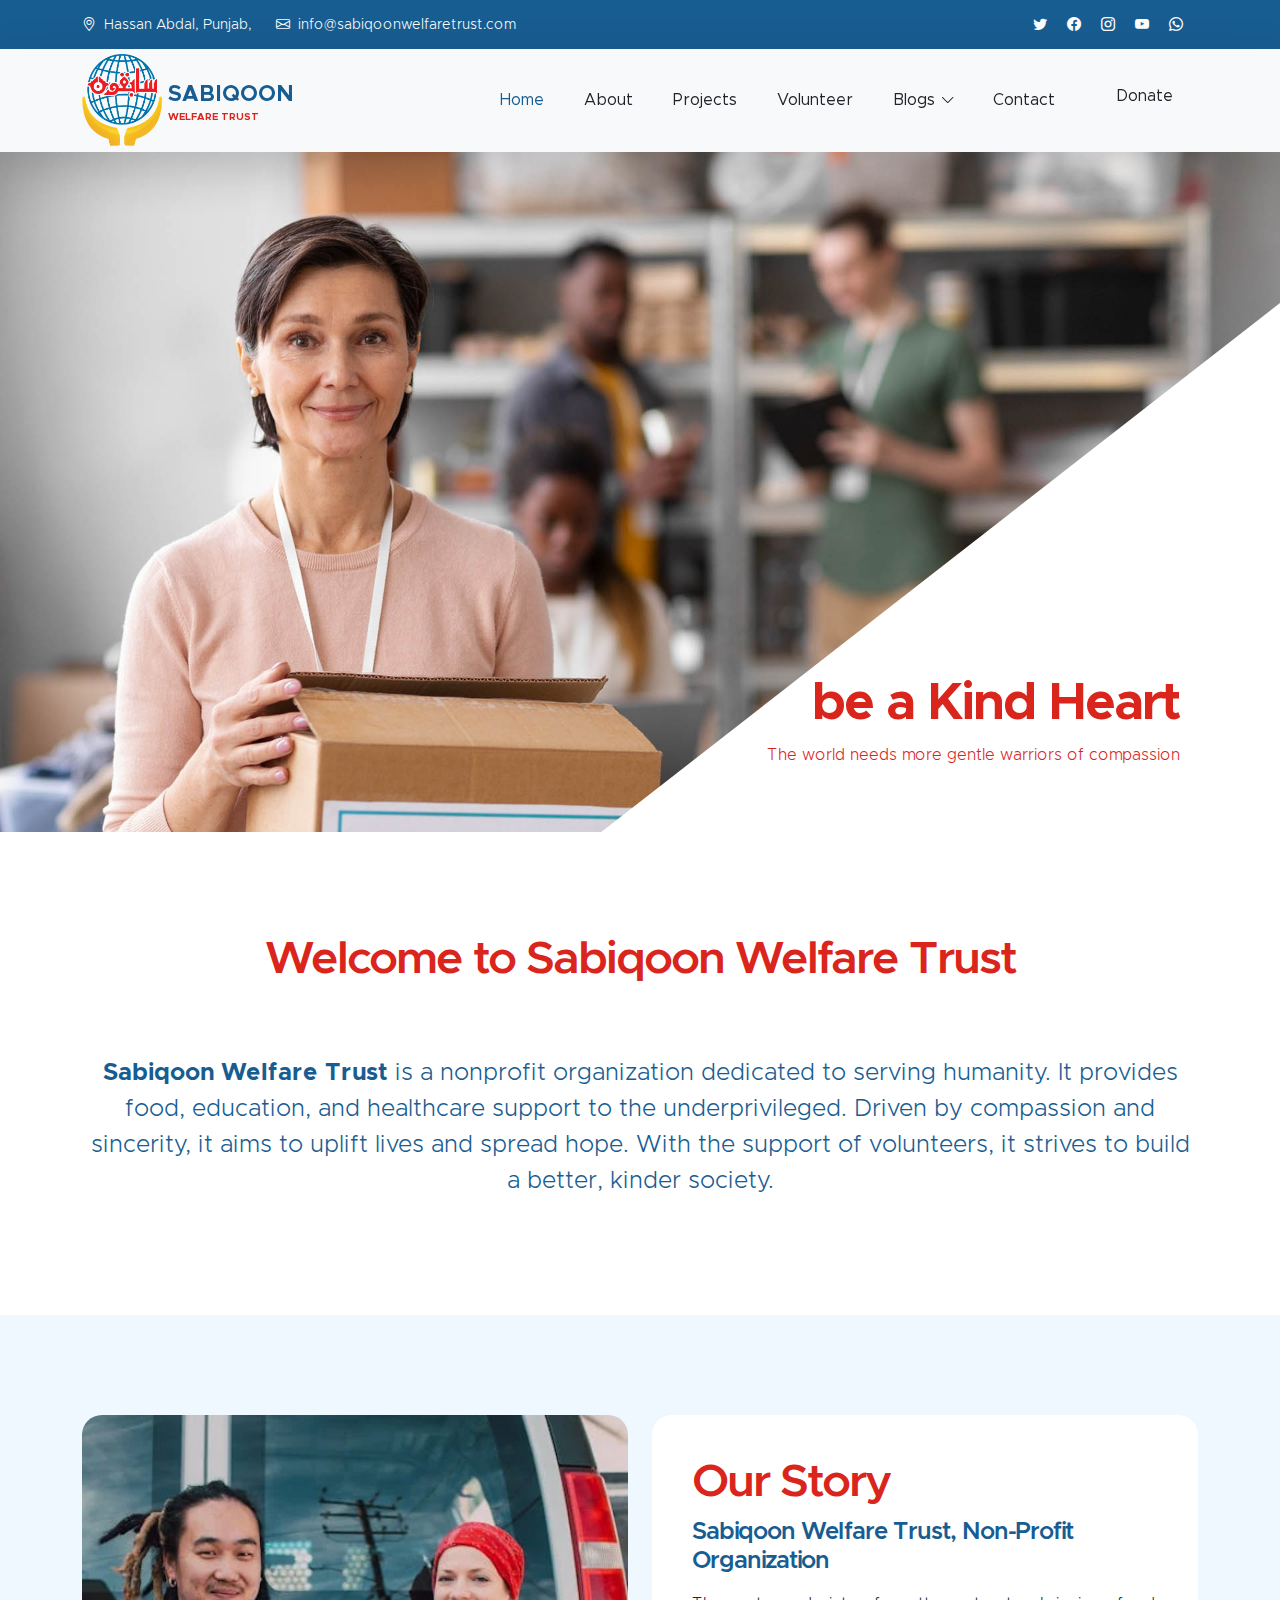
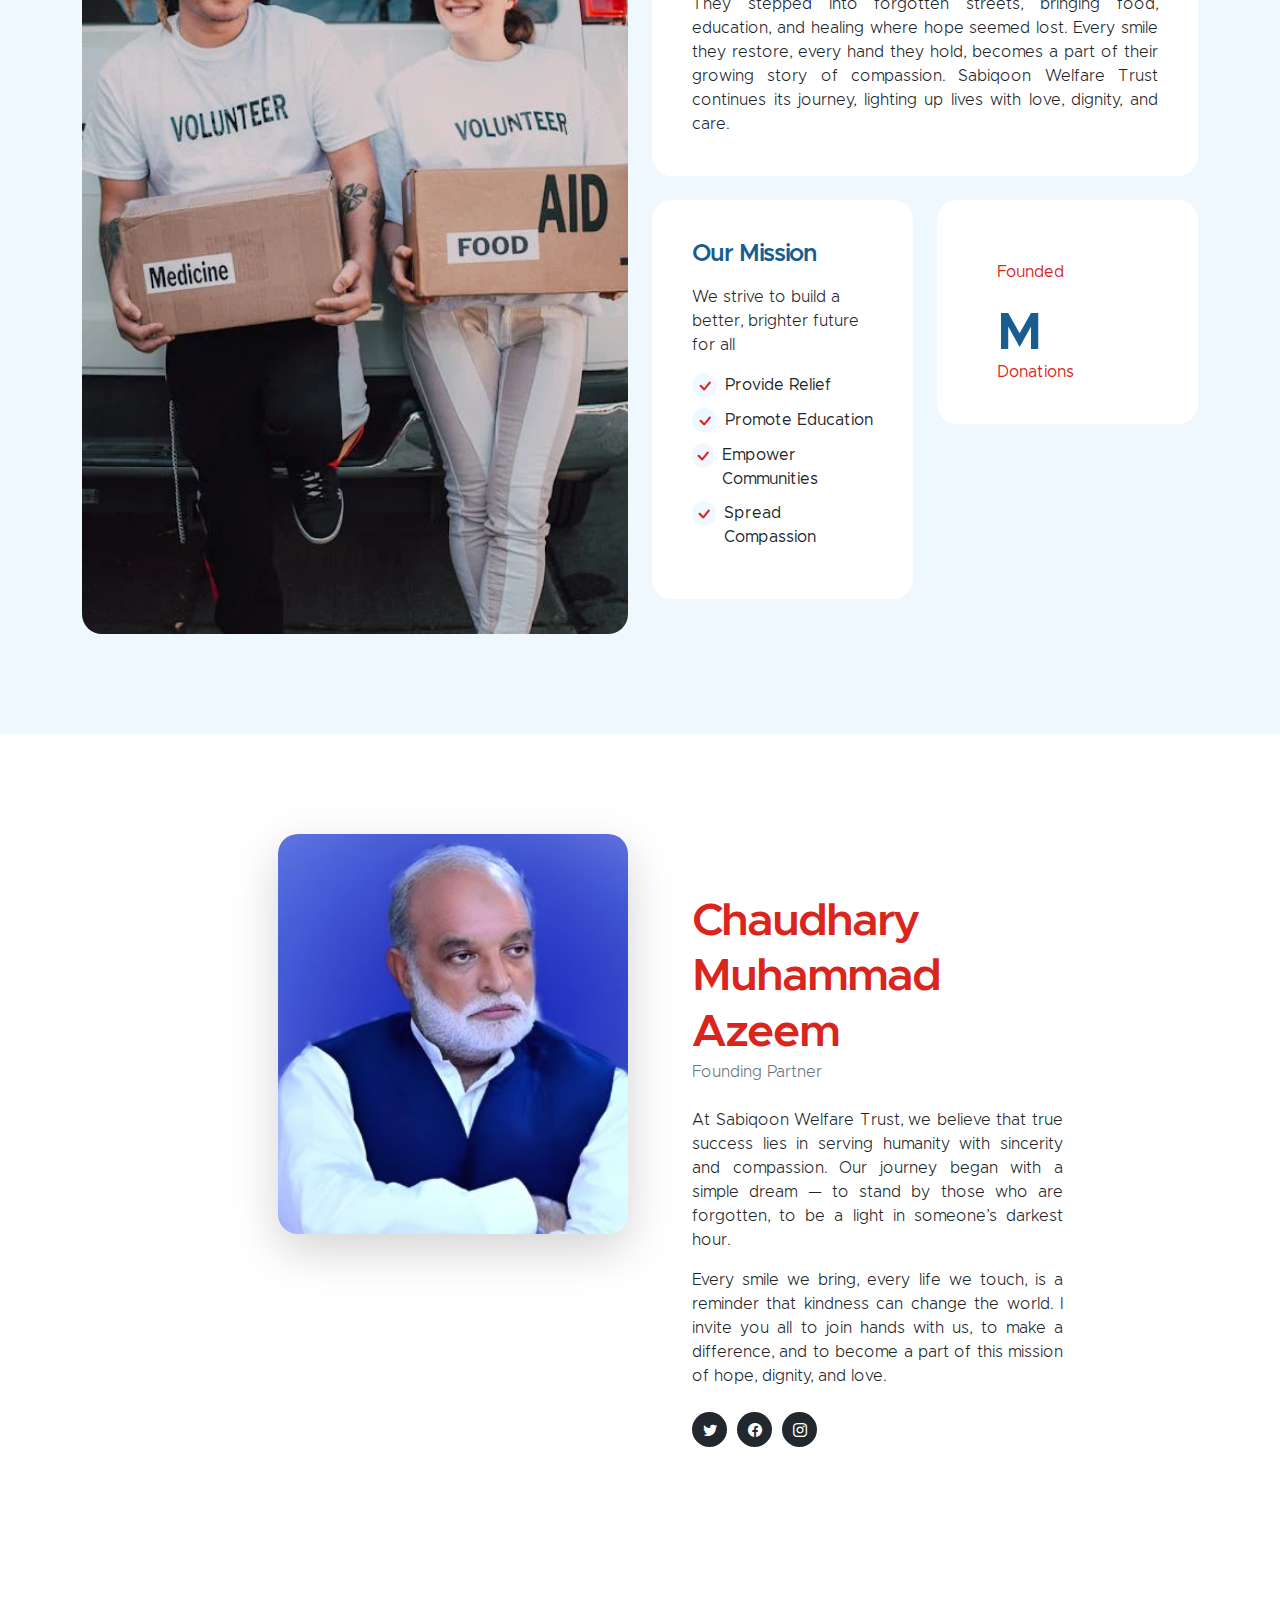
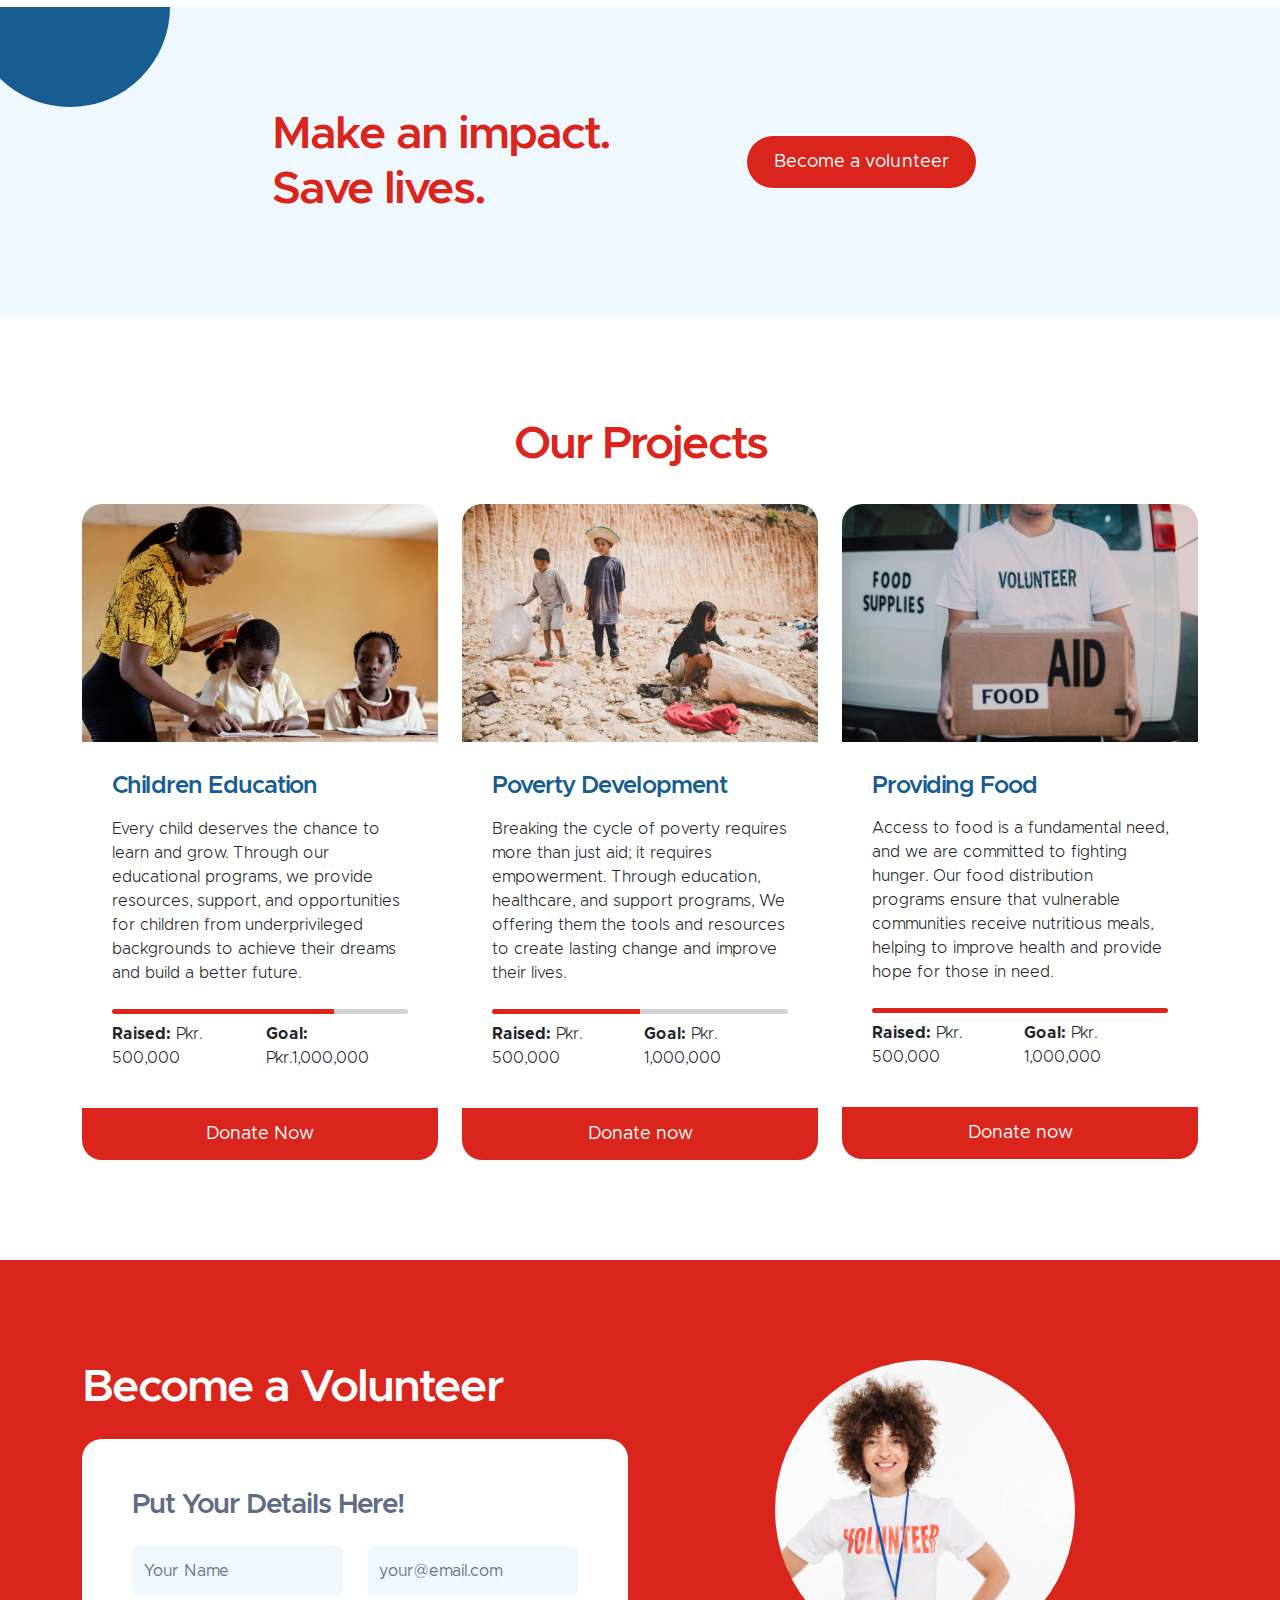
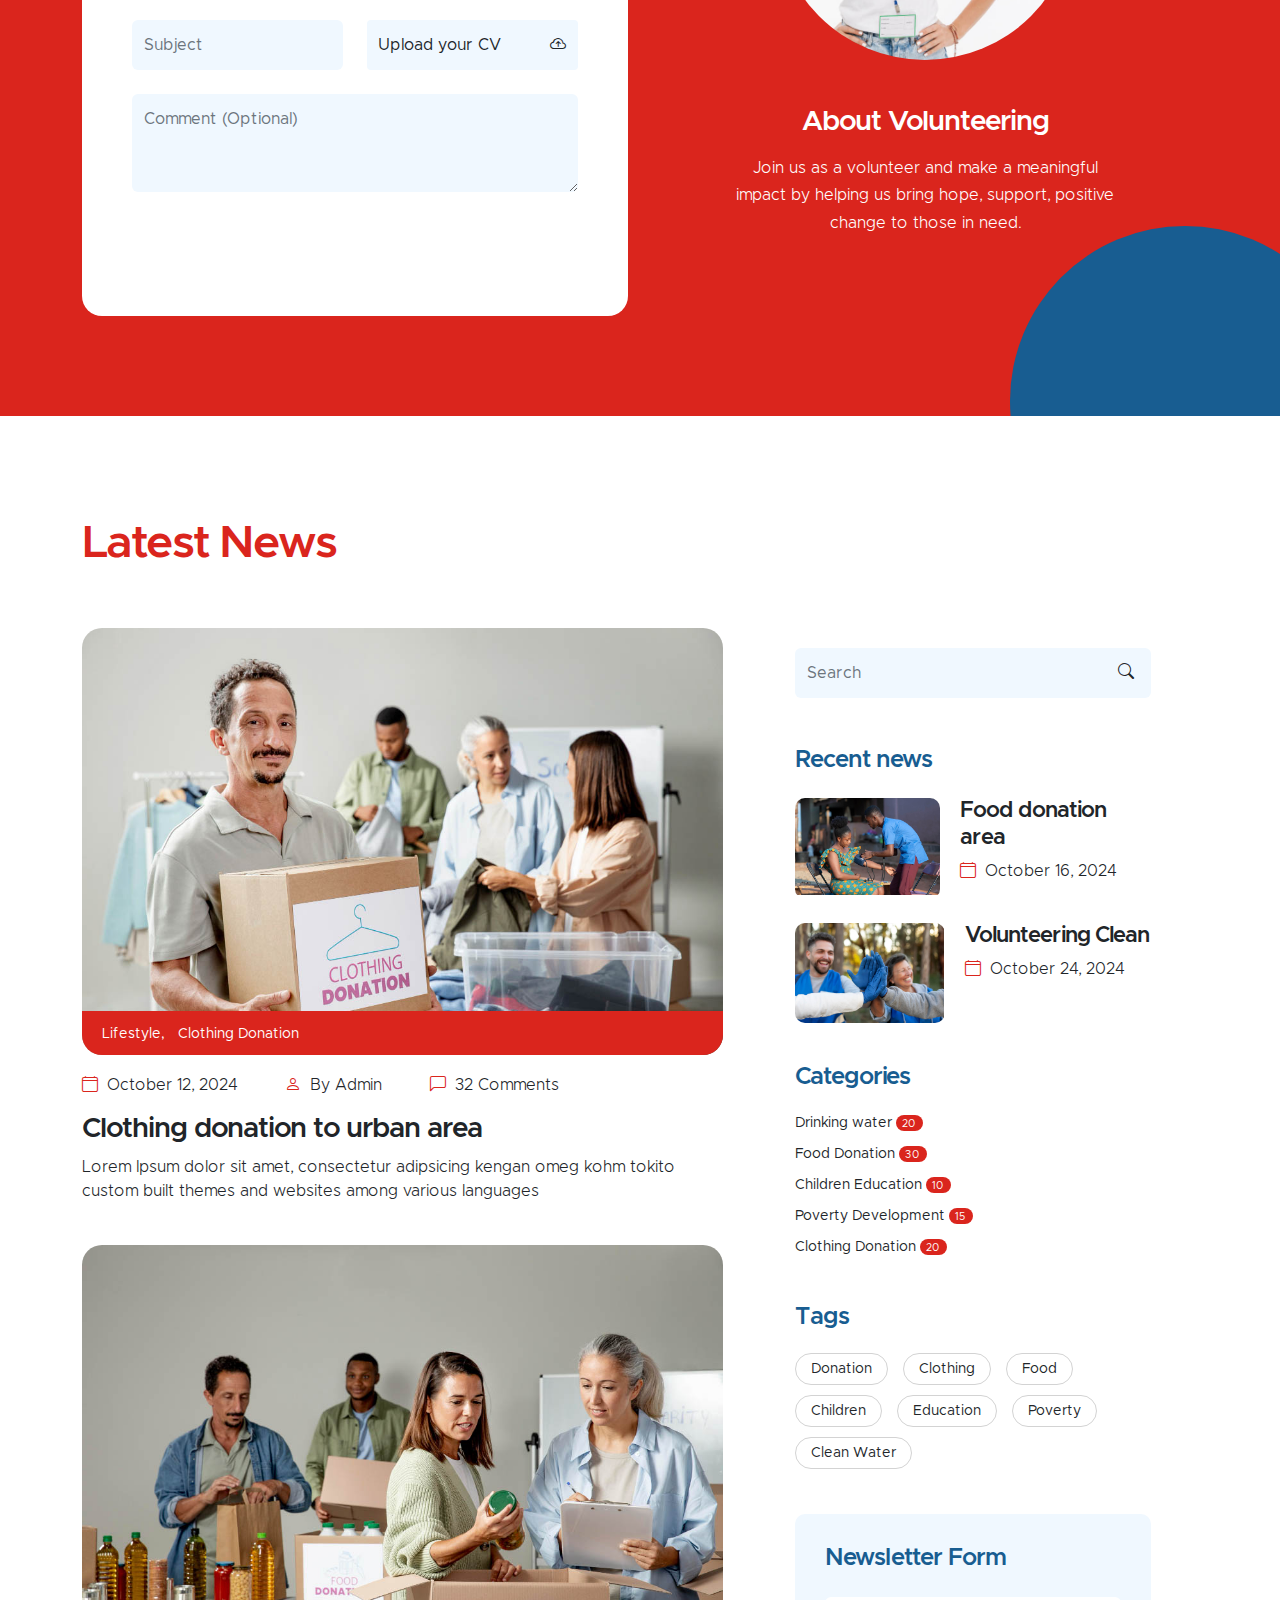
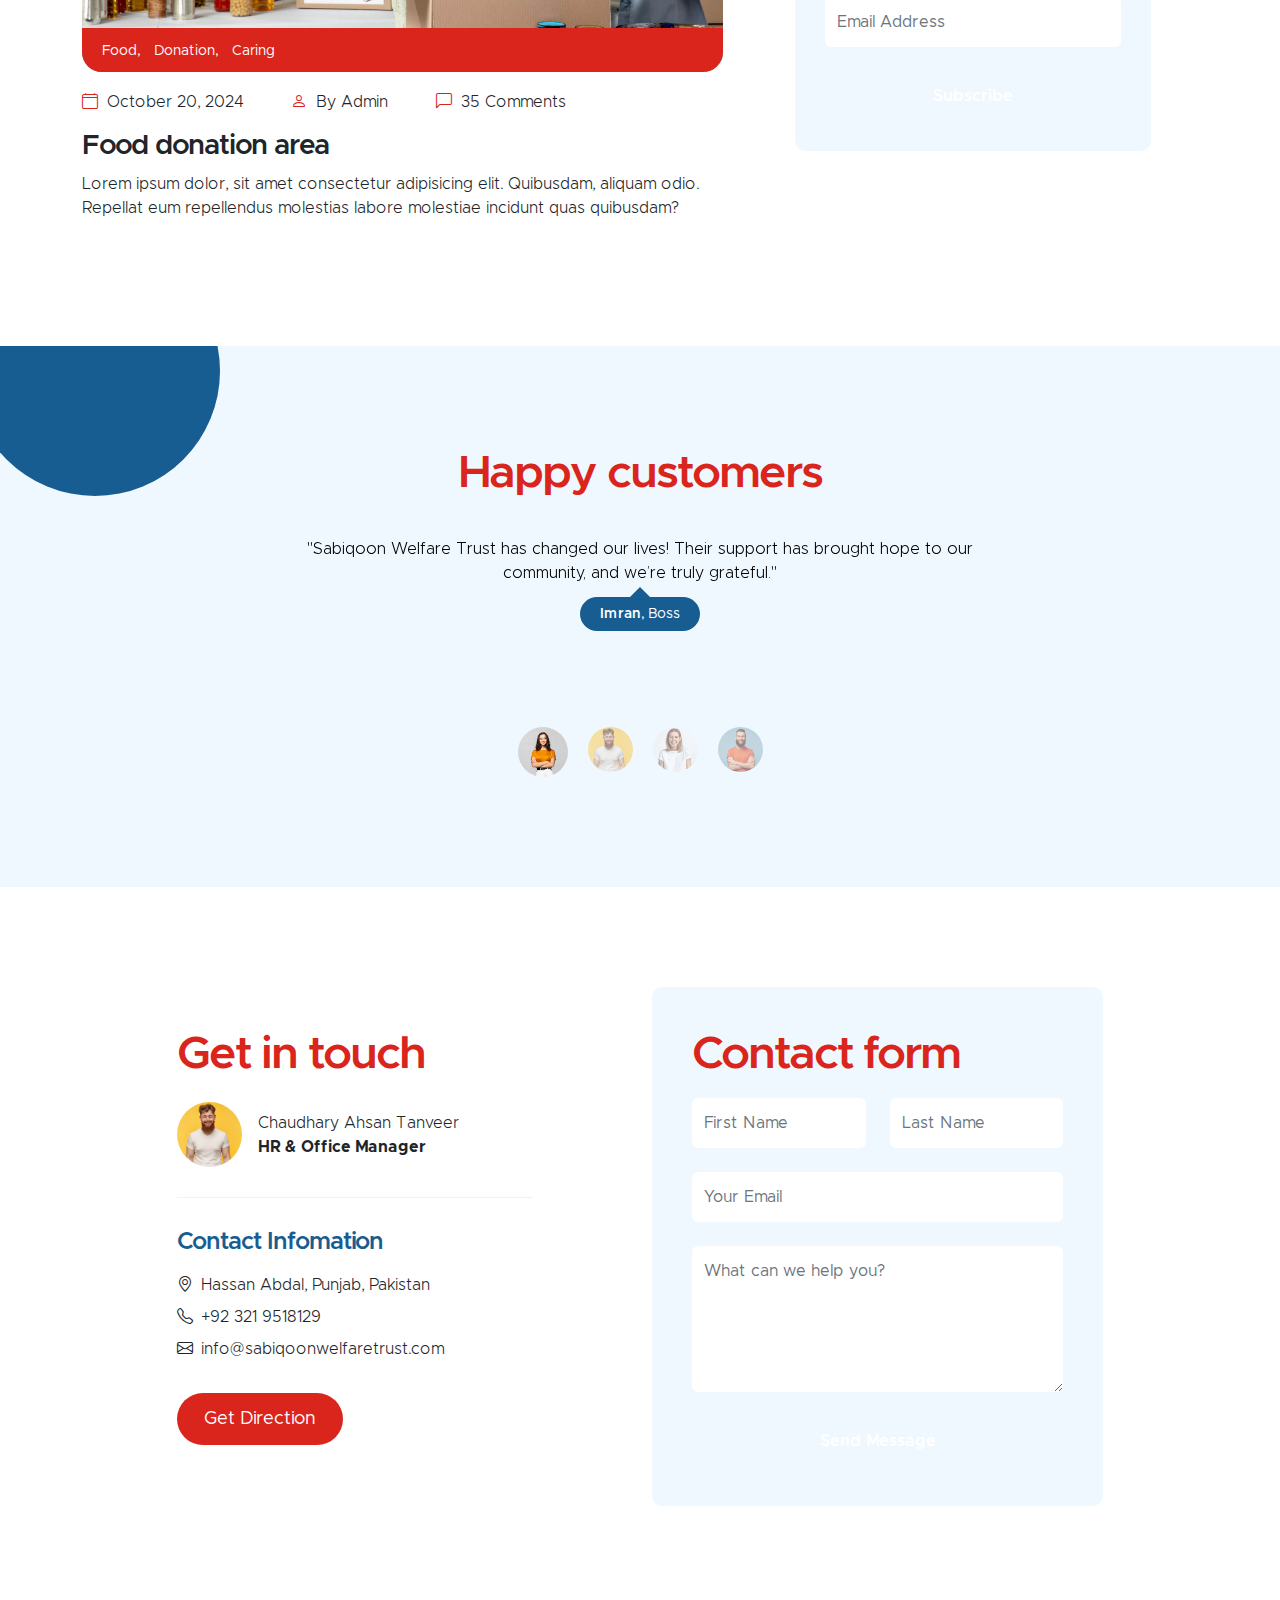
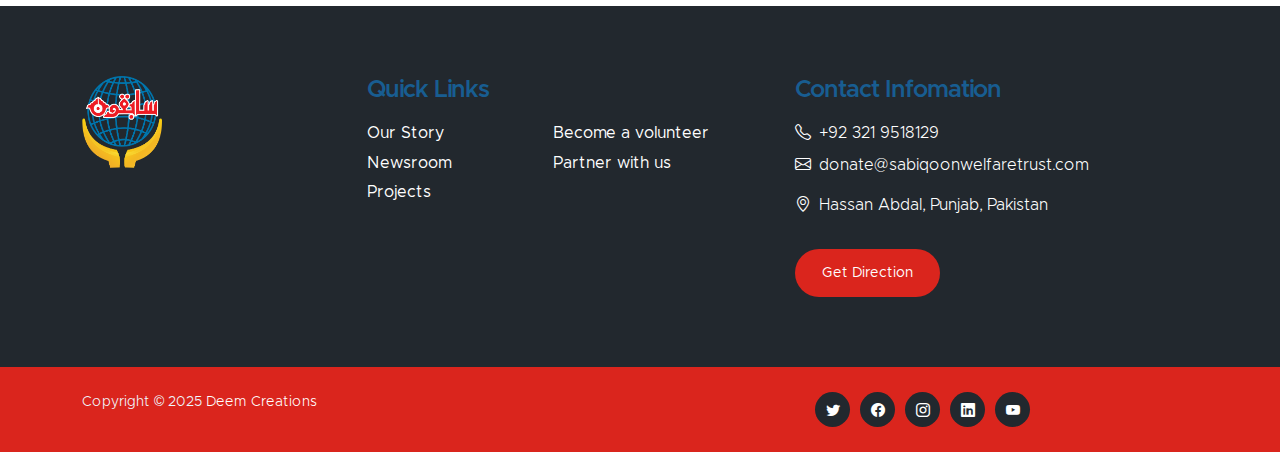
<file: docs/index.html>
<!doctype html>
<html lang="en">

<head>
    <meta charset="utf-8">
    <meta name="viewport" content="width=device-width, initial-scale=1">

    <meta name="description" content="">
    <meta name="author" content="">

    <title>Sabiqoon Welfare Trust</title>

    <!-- CSS FILES -->
    <link href="css/bootstrap.min.css" rel="stylesheet">

    <link href="css/bootstrap-icons.css" rel="stylesheet">

    <link href="css/sabiqoonwalfaretrust.css" rel="stylesheet">
    <!--



-->

</head>

<body id="section_1">

    <header class="site-header">
        <div class="container">
            <div class="row">

                <div class="col-lg-8 col-12 d-flex flex-wrap">
                    <p class="d-flex me-4 mb-0">
                        <i class="bi-geo-alt me-2"></i>
                        Hassan Abdal, Punjab,
                    </p>

                    <p class="d-flex mb-0">
                        <i class="bi-envelope me-2"></i>

                        <a href="mailto:info@sabiqoonwelfaretrust.com">
                            info@sabiqoonwelfaretrust.com
                        </a>
                    </p>
                </div>

                <div class="col-lg-3 col-12 ms-auto d-lg-block d-none">
                    <ul class="social-icon">
                        <li class="social-icon-item">
                            <a href="#" class="social-icon-link bi-twitter"></a>
                        </li>

                        <li class="social-icon-item">
                            <a href="#" class="social-icon-link bi-facebook"></a>
                        </li>

                        <li class="social-icon-item">
                            <a href="#" class="social-icon-link bi-instagram"></a>
                        </li>

                        <li class="social-icon-item">
                            <a href="#" class="social-icon-link bi-youtube"></a>
                        </li>

                        <li class="social-icon-item">
                            <a href="https://wa.me/923035548169" class="social-icon-link bi-whatsapp"></a>
                        </li>
                    </ul>
                </div>

            </div>
        </div>
    </header>

    <nav class="navbar navbar-expand-lg bg-light shadow-lg">
        <div class="container">
            <a class="navbar-brand" href="index.html">
                <img src="images/logo.png" class="logo img-fluid" alt="Sabiqoon Welfare Trust">
                <span>
                    SABIQOON
                    <small>Welfare Trust</small>
                </span>
            </a>

<!--             <button class="navbar-toggler" type="button" data-bs-toggle="collapse" data-bs-target="#navbarNav"
                aria-controls="navbarNav" aria-expanded="false" aria-label="Toggle navigation">
                <span class="navbar-toggler-icon"></span>
            </button> -->

             <button class="navbar-toggler" type="button" data-bs-toggle="collapse" data-bs-target="#navbarNav"
                aria-controls="navbarNav" aria-expanded="false" aria-label="Toggle navigation">
                <svg viewBox="0 0 30 30" xmlns="http://www.w3.org/2000/svg" width="30" height="30">
                <path stroke="#0075ab" stroke-width="2" stroke-linecap="round" stroke-miterlimit="10" d="M4 7h22M4 15h22M4 23h22"/>
                </svg>
            </button>

            
            <div class="collapse navbar-collapse" id="navbarNav">
                <ul class="navbar-nav ms-auto">
                    <li class="nav-item">
                        <a class="nav-link click-scroll" href="#top">Home</a>
                    </li>

                    <li class="nav-item">
                        <a class="nav-link click-scroll" href="#section_2">About</a>
                    </li>

                    <li class="nav-item">
                        <a class="nav-link click-scroll" href="#section_3">Projects</a>
                    </li>

                    <li class="nav-item">
                        <a class="nav-link click-scroll" href="#section_4">Volunteer</a>
                    </li>

                    <li class="nav-item dropdown">
                        <a class="nav-link click-scroll dropdown-toggle" href="#section_5"
                            id="navbarLightDropdownMenuLink" role="button" data-bs-toggle="dropdown"
                            aria-expanded="false">Blogs</a>

                        <ul class="dropdown-menu dropdown-menu-light" aria-labelledby="navbarLightDropdownMenuLink">
                            <li><a class="dropdown-item" href="news.html"></a></li>

                            <li><a class="dropdown-item" href="news-detail.html"></a></li>
                        </ul>
                    </li>

                    <li class="nav-item">
                        <a class="nav-link click-scroll" href="#section_6">Contact</a>
                    </li>

                    <li class="nav-item ms-3">
                        <a class="nav-link custom-btn custom-border-btn btn" href="donate.html">Donate</a>
                    </li>
                </ul>
            </div>
        </div>
    </nav>

    <main>

        <section class="hero-section hero-section-full-height">
            <div class="container-fluid">
                <div class="row">

                    <div class="col-lg-12 col-12 p-0">
                        <div id="hero-slide" class="carousel carousel-fade slide" data-bs-ride="carousel">
                            <div class="carousel-inner">
                                <div class="carousel-item active">
                                    <img src="images/slide/volunteer-helping-with-donation-box.jpg"
                                        class="carousel-image img-fluid" alt="...">

                                    <div class="carousel-caption d-flex flex-column justify-content-end">
                                        <h1>be a Kind Heart</h1>

                                        <p>The world needs more gentle warriors of compassion</p>
                                    </div>
                                </div>

                                <div class="carousel-item">
                                    <img src="images/slide/volunteer-selecting-organizing-clothes-donations-charity.jpg"
                                        class="carousel-image img-fluid" alt="...">

                                    <div class="carousel-caption d-flex flex-column justify-content-end">
                                        <h1>Non-profit</h1>

                                        <p>You can support us to grow more</p>
                                    </div>
                                </div>

                                <div class="carousel-item">
                                    <img src="images/slide/medium-shot-people-collecting-donations.jpg"
                                        class="carousel-image img-fluid" alt="...">

                                    <div class="carousel-caption d-flex flex-column justify-content-end">
                                        <h1>Humanity</h1>

                                        <p>Please tell your friends about our website</p>
                                    </div>
                                </div>
                            </div>

                            <button class="carousel-control-prev" type="button" data-bs-target="#hero-slide"
                                data-bs-slide="prev">
                                <span class="carousel-control-prev-icon" aria-hidden="true"></span>
                                <span class="visually-hidden">Previous</span>
                            </button>

                            <button class="carousel-control-next" type="button" data-bs-target="#hero-slide"
                                data-bs-slide="next">
                                <span class="carousel-control-next-icon" aria-hidden="true"></span>
                                <span class="visually-hidden">Next</span>
                            </button>
                        </div>
                    </div>

                </div>
            </div>
        </section>


        <section class="section-padding">
            <div class="container">
                <div class="row">

                    <div class="col-lg-10 col-12 text-center mx-auto">
                        <h2 class="mb-5">Welcome to Sabiqoon Welfare Trust</h2>
                    </div>

                 
                                <p class="featured-block-text" style="font-family: 'Metropolis', sans-serif; text-align: center;"><strong>Sabiqoon Welfare Trust </strong>is a nonprofit organization dedicated to serving humanity. It provides food, education, and healthcare support to the underprivileged. Driven by compassion and sincerity, it aims to uplift lives and spread hope. With the support of volunteers, it strives to build a better, kinder society.</p>
                    

        </section>

        <section class="section-padding section-bg" id="section_2">
            <div class="container">
                <div class="row">

                    <div class="col-lg-6 col-12 mb-5 mb-lg-0">
                        <img src="images/group-people-volunteering-foodbank-poor-people.jpg"
                            class="custom-text-box-image img-fluid" alt="">
                    </div>

                    <div class="col-lg-6 col-12">
                        <div class="custom-text-box">
                            <h2 class="mb-2">Our Story</h2>

                            <h5 class="mb-3">Sabiqoon Welfare Trust, Non-Profit Organization</h5>

                            <p class="mb-0" style="text-align: justify;">They stepped into forgotten streets, bringing food, education, and healing where hope seemed lost.
                                Every smile they restore, every hand they hold, becomes a part of their growing story of compassion.
                                Sabiqoon Welfare Trust continues its journey, lighting up lives with love, dignity, and care.</p>
                        </div>

                        <div class="row">
                            <div class="col-lg-6 col-md-6 col-12">
                                <div class="custom-text-box mb-lg-0">
                                    <h5 class="mb-3">Our Mission</h5>

                                    <p> We strive to build a better, brighter future for all</p>

                                    <ul class="custom-list mt-2">
                                        <li class="custom-list-item d-flex">
                                            <i class="bi-check custom-text-box-icon me-2"></i>
                                            Provide Relief
                                        </li>

                                        <li class="custom-list-item d-flex">
                                            <i class="bi-check custom-text-box-icon me-2"></i>
                                            Promote Education
                                        </li>

                                        <li class="custom-list-item d-flex">
                                            <i class="bi-check custom-text-box-icon me-2"></i>
                                            Empower Communities
                                        </li>

                                        <li class="custom-list-item d-flex">
                                            <i class="bi-check custom-text-box-icon me-2"></i>
                                            Spread Compassion
                                        </li>
                                    </ul>
                                </div>
                            </div>

                            <div class="col-lg-6 col-md-6 col-12">
                                <div class="custom-text-box d-flex flex-wrap d-lg-block mb-lg-0">
                                    <div class="counter-thumb">
                                        <div class="d-flex">
                                            <span class="counter-number" data-from="1" data-to="2023"
                                                data-speed="1000"></span>
                                            <span class="counter-number-text"></span>
                                        </div>

                                        <span class="counter-text">Founded</span>
                                    </div>

                                    <div class="counter-thumb mt-4">
                                        <div class="d-flex">
                                            <span class="counter-number" data-from="1" data-to="100"
                                                data-speed="1000"></span>
                                            <span class="counter-number-text">M</span>
                                        </div>

                                        <span class="counter-text">Donations</span>
                                    </div>
                                </div>
                            </div>
                        </div>
                    </div>

                </div>
            </div>
        </section>


        <section class="about-section section-padding">
            <div class="container">
                <div class="row">

                    <div class="col-lg-6 col-md-5 col-12">
                        <img src="images/founding_partner.jpg"
                            class="about-image ms-lg-auto bg-light shadow-lg img-fluid" alt="">
                    </div>

                    <div class="col-lg-5 col-md-7 col-12">
                        <div class="custom-text-block">
                            <h2 class="mb-0">Chaudhary Muhammad Azeem</h2>

                            <p class="text-muted mb-lg-4 mb-md-4">Founding Partner</p>

                            <p style="text-align: justify;">At Sabiqoon Welfare Trust, we believe that true success 
                            lies in serving humanity with sincerity and compassion. 
                            Our journey began with a simple dream — to stand by those who are forgotten, 
                            to be a light in someone’s darkest hour.</p>

                            <p style="text-align: justify;">Every smile we bring, every life we touch, is a reminder that kindness can change the world. I invite you all to join hands with us, to make a difference, and to become a part of this mission of hope, dignity, and love.</p>

                            <ul class="social-icon mt-4">
                                <li class="social-icon-item">
                                    <a href="#" class="social-icon-link bi-twitter"></a>
                                </li>

                                <li class="social-icon-item">
                                    <a href="#" class="social-icon-link bi-facebook"></a>
                                </li>

                                <li class="social-icon-item">
                                    <a href="#" class="social-icon-link bi-instagram"></a>
                                </li>
                            </ul>
                        </div>
                    </div>

                </div>
            </div>
        </section>

        <section class="cta-section section-padding section-bg">
            <div class="container">
                <div class="row justify-content-center align-items-center">

                    <div class="col-lg-5 col-12 ms-auto">
                        <h2 class="mb-0">Make an impact. <br> Save lives.</h2>
                    </div>

                    <div class="col-lg-5 col-12">
                        <!-- <a href="#" class="me-4">Make a donation</a> -->

                        <a href="#section_4" class="custom-btn btn smoothscroll">Become a volunteer</a>
                    </div>

                </div>
            </div>
        </section>


        <section class="section-padding" id="section_3">
            <div class="container">
                <div class="row">

                    <div class="col-lg-12 col-12 text-center mb-4">
                        <h2>Our Projects</h2>
                    </div>

                    <div class="col-lg-4 col-md-6 col-12 mb-4 mb-lg-0">
                        <div class="custom-block-wrap">
                            <img src="images/causes/group-african-kids-paying-attention-class.jpg"
                                class="custom-block-image img-fluid" alt="">

                            <div class="custom-block">
                                <div class="custom-block-body">
                                    <h5 class="mb-3">Children Education</h5>

                                    <p> Every child deserves the chance to learn and grow. Through our educational programs, we provide resources, support, and opportunities for children from underprivileged backgrounds to achieve their dreams and build a better future.</p>

                                    <div class="progress mt-4">
                                        <div class="progress-bar w-75" role="progressbar" aria-valuenow="75"
                                            aria-valuemin="0" aria-valuemax="100"></div>
                                    </div>

                                    <div class="d-flex align-items-center my-2">
                                        <p class="mb-0">
                                            <strong>Raised:</strong>
                                            Pkr. 500,000
                                        </p>

                                        <p class="ms-auto mb-0">
                                            <strong>Goal:</strong>
                                            Pkr.1,000,000
                                        </p>
                                    </div>
                                </div>

                                <a href="donate.html" class="custom-btn btn">Donate Now</a>
                            </div>
                        </div>
                    </div>

                    <div class="col-lg-4 col-md-6 col-12 mb-4 mb-lg-0">
                        <div class="custom-block-wrap">
                            <img src="images/causes/poor-child-landfill-looks-forward-with-hope.jpg"
                                class="custom-block-image img-fluid" alt="">

                            <div class="custom-block">
                                <div class="custom-block-body">
                                    <h5 class="mb-3">Poverty Development</h5>

                                    <p> Breaking the cycle of poverty requires more than just aid; it requires empowerment. Through education, healthcare, and support programs, We offering them the tools and resources to create lasting change and improve their lives.</p>

                                    <div class="progress mt-4">
                                        <div class="progress-bar w-50" role="progressbar" aria-valuenow="50"
                                            aria-valuemin="0" aria-valuemax="100"></div>
                                    </div>

                                    <div class="d-flex align-items-center my-2">
                                        <p class="mb-0">
                                            <strong>Raised:</strong>
                                            Pkr. 500,000
                                        </p>

                                        <p class="ms-auto mb-0">
                                            <strong>Goal:</strong>
                                            Pkr. 1,000,000
                                        </p>
                                    </div>
                                </div>

                                <a href="donate.html" class="custom-btn btn">Donate now</a>
                            </div>
                        </div>
                    </div>

                    <div class="col-lg-4 col-md-6 col-12">
                        <div class="custom-block-wrap">
                            <img src="images/causes/african-woman-pouring-water-recipient-outdoors.jpg"
                                class="custom-block-image img-fluid" alt="">

                            <div class="custom-block">
                                <div class="custom-block-body">
                                    <h5 class="mb-3">Providing Food</h5>

                                    <p>Access to food is a fundamental need, and we are committed to fighting hunger. Our food distribution programs ensure that vulnerable communities receive nutritious meals, helping to improve health and provide hope for those in need.
                                    </p>

                                    <div class="progress mt-4">
                                        <div class="progress-bar w-100" role="progressbar" aria-valuenow="100"
                                            aria-valuemin="0" aria-valuemax="100"></div>
                                    </div>

                                    <div class="d-flex align-items-center my-2">
                                        <p class="mb-0">
                                            <strong>Raised:</strong>
                                            Pkr. 500,000
                                        </p>

                                        <p class="ms-auto mb-0">
                                            <strong>Goal:</strong>
                                            Pkr. 1,000,000
                                        </p>
                                    </div>
                                </div>

                                <a href="donate.html" class="custom-btn btn">Donate now</a>
                            </div>
                        </div>
                    </div>

                </div>
            </div>
        </section>

        <section class="volunteer-section section-padding" id="section_4">
            <div class="container">
                <div class="row">

                    <div class="col-lg-6 col-12">
                        <h2 class="text-white mb-4">Become a Volunteer</h2>

                        <form class="custom-form volunteer-form mb-5 mb-lg-0" action="#" method="post" role="form">
                            <h4 class="mb-4" style="color: rgb(96,108,132);">Put Your Details Here!</h4>

                            <div class="row">
                                <div class="col-lg-6 col-12">
                                    <input type="text" name="volunteer-name" id="volunteer-name" class="form-control"
                                        placeholder="Your Name" required>
                                </div>

                                <div class="col-lg-6 col-12">
                                    <input type="email" name="volunteer-email" id="volunteer-email"
                                        pattern="[^ @]*@[^ @]*" class="form-control" placeholder="your@email.com"
                                        required>
                                </div>

                                <div class="col-lg-6 col-12">
                                    <input type="text" name="volunteer-subject" id="volunteer-subject"
                                        class="form-control" placeholder="Subject" required>
                                </div>

                                <div class="col-lg-6 col-12">
                                    <div class="input-group input-group-file">
                                        <input type="file" class="form-control" id="inputGroupFile02">

                                        <label class="input-group-text" for="inputGroupFile02">Upload your CV</label>

                                        <i class="bi-cloud-arrow-up ms-auto"></i>
                                    </div>
                                </div>
                            </div>

                            <textarea name="volunteer-message" rows="3" class="form-control" id="volunteer-message"
                                placeholder="Comment (Optional)"></textarea>

                            <button type="submit" class="form-control">Submit</button>
                        </form>
                    </div>

                    <div class="col-lg-6 col-12">
                        <img src="images/smiling-casual-woman-dressed-volunteer-t-shirt-with-badge.jpg"
                            class="volunteer-image img-fluid" alt="">

                        <div class="custom-block-body text-center">
                            <h4 class="text-white mt-lg-3 mb-lg-3">About Volunteering</h4>

                            <p class="text-white">Join us as a volunteer and make a meaningful impact by helping us bring hope, support, positive change to those in need.</p>
                        </div>
                    </div>

                </div>
            </div>
        </section>

        <section class="news-section section-padding" id="section_5">
            <div class="container">
                <div class="row">

                    <div class="col-lg-12 col-12 mb-5">
                        <h2>Latest News</h2>
                    </div>

                    <div class="col-lg-7 col-12">
                        <div class="news-block">
                            <div class="news-block-top">
                                <a href="news-detail.html">
                                    <img src="images/news/medium-shot-volunteers-with-clothing-donations.jpg"
                                        class="news-image img-fluid" alt="">
                                </a>

                                <div class="news-category-block">
                                    <a href="#" class="category-block-link">
                                        Lifestyle,
                                    </a>

                                    <a href="#" class="category-block-link">
                                        Clothing Donation
                                    </a>
                                </div>
                            </div>

                            <div class="news-block-info">
                                <div class="d-flex mt-2">
                                    <div class="news-block-date">
                                        <p>
                                            <i class="bi-calendar4 custom-icon me-1"></i>
                                            October 12, 2024
                                        </p>
                                    </div>

                                    <div class="news-block-author mx-5">
                                        <p>
                                            <i class="bi-person custom-icon me-1"></i>
                                            By Admin
                                        </p>
                                    </div>

                                    <div class="news-block-comment">
                                        <p>
                                            <i class="bi-chat-left custom-icon me-1"></i>
                                            32 Comments
                                        </p>
                                    </div>
                                </div>

                                <div class="news-block-title mb-2">
                                    <h4><a href="news-detail.html" class="news-block-title-link">Clothing donation to
                                            urban area</a></h4>
                                </div>

                                <div class="news-block-body">
                                    <p>Lorem Ipsum dolor sit amet, consectetur adipsicing kengan omeg kohm tokito
                                        custom built themes and websites among various languages</p>
                                </div>
                            </div>
                        </div>

                        <div class="news-block mt-3">
                            <div class="news-block-top">
                                <a href="news-detail.html">
                                    <img src="images/news/medium-shot-people-collecting-foodstuff.jpg"
                                        class="news-image img-fluid" alt="">
                                </a>

                                <div class="news-category-block">
                                    <a href="#" class="category-block-link">
                                        Food,
                                    </a>

                                    <a href="#" class="category-block-link">
                                        Donation,
                                    </a>

                                    <a href="#" class="category-block-link">
                                        Caring
                                    </a>
                                </div>
                            </div>

                            <div class="news-block-info">
                                <div class="d-flex mt-2">
                                    <div class="news-block-date">
                                        <p>
                                            <i class="bi-calendar4 custom-icon me-1"></i>
                                            October 20, 2024
                                        </p>
                                    </div>

                                    <div class="news-block-author mx-5">
                                        <p>
                                            <i class="bi-person custom-icon me-1"></i>
                                            By Admin
                                        </p>
                                    </div>

                                    <div class="news-block-comment">
                                        <p>
                                            <i class="bi-chat-left custom-icon me-1"></i>
                                            35 Comments
                                        </p>
                                    </div>
                                </div>

                                <div class="news-block-title mb-2">
                                    <h4><a href="news-detail.html" class="news-block-title-link">Food donation area</a>
                                    </h4>
                                </div>

                                <div class="news-block-body">
                                    <p>Lorem ipsum dolor, sit amet consectetur adipisicing elit. Quibusdam, aliquam odio. Repellat eum repellendus molestias labore molestiae incidunt quas quibusdam?</p>
                                </div>
                            </div>
                        </div>
                    </div>

                    <div class="col-lg-4 col-12 mx-auto">
                        <form class="custom-form search-form" action="#" method="post" role="form">
                            <input class="form-control" type="search" placeholder="Search" aria-label="Search">

                            <button type="submit" class="form-control">
                                <i class="bi-search"></i>
                            </button>
                        </form>

                        <h5 class="mt-5 mb-3">Recent news</h5>

                        <div class="news-block news-block-two-col d-flex mt-4">
                            <div class="news-block-two-col-image-wrap">
                                <a href="news-detail.html">
                                    <img src="images/news/africa-humanitarian-aid-doctor.jpg"
                                        class="news-image img-fluid" alt="">
                                </a>
                            </div>

                            <div class="news-block-two-col-info">
                                <div class="news-block-title mb-2">
                                    <h6><a href="news-detail.html" class="news-block-title-link">Food donation area</a>
                                    </h6>
                                </div>

                                <div class="news-block-date">
                                    <p>
                                        <i class="bi-calendar4 custom-icon me-1"></i>
                                        October 16, 2024
                                    </p>
                                </div>
                            </div>
                        </div>

                        <div class="news-block news-block-two-col d-flex mt-4">
                            <div class="news-block-two-col-image-wrap">
                                <a href="news-detail.html">
                                    <img src="images/news/close-up-happy-people-working-together.jpg"
                                        class="news-image img-fluid" alt="">
                                </a>
                            </div>

                            <div class="news-block-two-col-info">
                                <div class="news-block-title mb-2">
                                    <h6><a href="news-detail.html" class="news-block-title-link">Volunteering Clean</a>
                                    </h6>
                                </div>

                                <div class="news-block-date">
                                    <p>
                                        <i class="bi-calendar4 custom-icon me-1"></i>
                                        October 24, 2024
                                    </p>
                                </div>
                            </div>
                        </div>

                        <div class="category-block d-flex flex-column">
                            <h5 class="mb-3">Categories</h5>

                            <a href="#" class="category-block-link">
                                Drinking water
                                <span class="badge">20</span>
                            </a>

                            <a href="#" class="category-block-link">
                                Food Donation
                                <span class="badge">30</span>
                            </a>

                            <a href="#" class="category-block-link">
                                Children Education
                                <span class="badge">10</span>
                            </a>

                            <a href="#" class="category-block-link">
                                Poverty Development
                                <span class="badge">15</span>
                            </a>

                            <a href="#" class="category-block-link">
                                Clothing Donation
                                <span class="badge">20</span>
                            </a>
                        </div>

                        <div class="tags-block">
                            <h5 class="mb-3">Tags</h5>

                            <a href="#" class="tags-block-link">
                                Donation
                            </a>

                            <a href="#" class="tags-block-link">
                                Clothing
                            </a>

                            <a href="#" class="tags-block-link">
                                Food
                            </a>

                            <a href="#" class="tags-block-link">
                                Children
                            </a>

                            <a href="#" class="tags-block-link">
                                Education
                            </a>

                            <a href="#" class="tags-block-link">
                                Poverty
                            </a>

                            <a href="#" class="tags-block-link">
                                Clean Water
                            </a>
                        </div>

                        <form class="custom-form subscribe-form" action="#" method="post" role="form">
                            <h5 class="mb-4">Newsletter Form</h5>

                            <input type="email" name="subscribe-email" id="subscribe-email" pattern="[^ @]*@[^ @]*"
                                class="form-control" placeholder="Email Address" required>

                            <div class="col-lg-12 col-12">
                                <button type="submit" class="form-control">Subscribe</button>
                            </div>
                        </form>
                    </div>

                </div>
            </div>
        </section>


        <section class="testimonial-section section-padding section-bg">
            <div class="container">
                <div class="row">

                    <div class="col-lg-8 col-12 mx-auto">
                        <h2 class="mb-lg-3">Happy customers</h2>

                        <div id="testimonial-carousel" class="carousel carousel-fade slide" data-bs-ride="carousel">

                            <div class="carousel-inner">
                                <div class="carousel-item active">
                                    <div class="carousel-caption">
                                        <p style="color: black;">"Sabiqoon Welfare Trust has changed our lives! Their support has brought hope to our community, and we’re truly grateful."</p>

                                        <small class="carousel-name"><span class="carousel-name-title">Imran</span>,
                                            Boss</small>
                                    </div>
                                </div>

                                <div class="carousel-item">
                                    <div class="carousel-caption">
                                        <p style="color: black;">"Thanks to the team at Sabiqoon Welfare Trust, we received much-needed assistance. The kindness and dedication they showed made all the difference."</p>

                                        <small class="carousel-name"><span class="carousel-name-title">Adil</span>,
                                            Partner</small>
                                    </div>
                                </div>

                                <div class="carousel-item">
                                    <div class="carousel-caption">
                                        <p style="color: black;">"The education support provided by Sabiqoon Welfare Trust has given my children a chance to build a brighter future. We are forever thankful!"</p>

                                        <small class="carousel-name"><span class="carousel-name-title">Pari</span>,
                                            Advisor</small>
                                    </div>
                                </div>

                                <div class="carousel-item">
                                    <div class="carousel-caption">
                                        <p style="color: black;">"I never imagined such genuine care and compassion would come our way. Sabiqoon Welfare Trust truly makes the world a better place."</p>

                                        <small class="carousel-name"><span class="carousel-name-title">Shakeel</span>,
                                            Entreprenuer</small>
                                    </div>
                                </div>

                                <ol class="carousel-indicators">
                                    <li data-bs-target="#testimonial-carousel" data-bs-slide-to="0" class="active">
                                        <img src="images/avatar/portrait-beautiful-young-woman-standing-grey-wall.jpg"
                                            class="img-fluid rounded-circle avatar-image" alt="avatar">
                                    </li>

                                    <li data-bs-target="#testimonial-carousel" data-bs-slide-to="1" class="">
                                        <img src="images/avatar/portrait-young-redhead-bearded-male.jpg"
                                            class="img-fluid rounded-circle avatar-image" alt="avatar">
                                    </li>

                                    <li data-bs-target="#testimonial-carousel" data-bs-slide-to="2" class="">
                                        <img src="images/avatar/pretty-blonde-woman-wearing-white-t-shirt.jpg"
                                            class="img-fluid rounded-circle avatar-image" alt="avatar">
                                    </li>

                                    <li data-bs-target="#testimonial-carousel" data-bs-slide-to="3" class="">
                                        <img src="images/avatar/studio-portrait-emotional-happy-funny.jpg"
                                            class="img-fluid rounded-circle avatar-image" alt="avatar">
                                    </li>
                                </ol>

                            </div>
                        </div>
                    </div>

                </div>
            </div>
        </section>


        <section class="contact-section section-padding" id="section_6">
            <div class="container">
                <div class="row">

                    <div class="col-lg-4 col-12 ms-auto mb-5 mb-lg-0">
                        <div class="contact-info-wrap">
                            <h2>Get in touch</h2>

                            <div class="contact-image-wrap d-flex flex-wrap">
                                <img src="images/avatar/portrait-young-redhead-bearded-male.jpg"
                                    class="img-fluid avatar-image" alt="">

                                <div class="d-flex flex-column justify-content-center ms-3">
                                    <p class="mb-0">Chaudhary Ahsan Tanveer</p>
                                    <p class="mb-0"><strong>HR & Office Manager</strong></p>
                                </div>
                            </div>

                            <div class="contact-info">
                                <h5 class="mb-3">Contact Infomation</h5>

                                <p class="d-flex mb-2">
                                    <i class="bi-geo-alt me-2"></i>
                                    Hassan Abdal, Punjab, Pakistan
                                </p>

                                <p class="d-flex mb-2">
                                    <i class="bi-telephone me-2"></i>

                                    <a href="tel: +92 321 9518129">
                                        +92 321 9518129
                                    </a>
                                </p>

                                <p class="d-flex">
                                    <i class="bi-envelope me-2"></i>

                                    <a href="mailto:info@sabiqoonwelfaretrust.com">
                                        info@sabiqoonwelfaretrust.com
                                    </a>
                                </p>

                                <a href="#" class="custom-btn btn mt-3">Get Direction</a>
                            </div>
                        </div>
                    </div>

                    <div class="col-lg-5 col-12 mx-auto">
                        <form class="custom-form contact-form" action="#" method="post" role="form">
                            <h2>Contact form</h2>

                            <!-- <p class="mb-4">Or, you can just send an email:
                                <a href="#">info@sabiqoonwelfaretrust.com</a> -->
                            </p>
                            <div class="row">
                                <div class="col-lg-6 col-md-6 col-12">
                                    <input type="text" name="first-name" id="first-name" class="form-control"
                                        placeholder="First Name" required>
                                </div>

                                <div class="col-lg-6 col-md-6 col-12">
                                    <input type="text" name="last-name" id="last-name" class="form-control"
                                        placeholder="Last Name" required>
                                </div>
                            </div>

                            <input type="email" name="email" id="email" pattern="[^ @]*@[^ @]*" class="form-control"
                                placeholder="Your Email" required>

                            <textarea name="message" rows="5" class="form-control" id="message"
                                placeholder="What can we help you?"></textarea>

                            <button type="submit" class="form-control">Send Message</button>
                        </form>
                    </div>

                </div>
            </div>
        </section>
    </main>

    <footer class="site-footer">
        <div class="container">
            <div class="row">
                <div class="col-lg-3 col-12 mb-4">
                    <img src="images/logo.png" class="logo img-fluid" alt="">
                </div>

                <div class="col-lg-4 col-md-6 col-12 mb-4">
                    <h5 class="site-footer-title mb-3">Quick Links</h5>

                    <ul class="footer-menu">
                        <li class="footer-menu-item"><a href="#section_2" class="footer-menu-link">Our Story</a></li>

                        <li class="footer-menu-item"><a href="#section_5" class="footer-menu-link">Newsroom</a></li>

                        <li class="footer-menu-item"><a href="#section_3" class="footer-menu-link">Projects</a></li>

                        <li class="footer-menu-item"><a href="#section_4" class="footer-menu-link">Become a volunteer</a></li>

                        <li class="footer-menu-item"><a href="#" class="footer-menu-link">Partner with us</a></li>
                    </ul>
                </div>

                <div class="col-lg-4 col-md-6 col-12 mx-auto">
                    <h5 class="site-footer-title mb-3">Contact Infomation</h5>

                    <p class="text-white d-flex mb-2">
                        <i class="bi-telephone me-2"></i>

                        <a href="tel: +92 321 9518129" class="site-footer-link">
                            +92 321 9518129
                        </a>
                    </p>

                    <p class="text-white d-flex">
                        <i class="bi-envelope me-2"></i>

                        <a href="mailto:info@sabiqoonwelfaretrust.com" class="site-footer-link">
                            donate@sabiqoonwelfaretrust.com
                        </a>
                    </p>

                    <p class="text-white d-flex mt-3">
                        <i class="bi-geo-alt me-2"></i>
                        Hassan Abdal, Punjab, Pakistan
                    </p>

                    <a href="#" class="custom-btn btn mt-3">Get Direction</a>
                </div>
            </div>
        </div>

        <div class="site-footer-bottom">
            <div class="container">
                <div class="row">

                    <div class="col-lg-6 col-md-7 col-12">
                        <p class="copyright-text mb-0">Copyright © 2025 <a href="#">Deem Creations</a>
                            <a href="#" target="_blank"></a><br>
                            <a href="#"></a>
                        </p>
                    </div>

                    <div class="col-lg-6 col-md-5 col-12 d-flex justify-content-center align-items-center mx-auto">
                        <ul class="social-icon">
                            <li class="social-icon-item">
                                <a href="#" class="social-icon-link bi-twitter"></a>
                            </li>

                            <li class="social-icon-item">
                                <a href="#" class="social-icon-link bi-facebook"></a>
                            </li>

                            <li class="social-icon-item">
                                <a href="#" class="social-icon-link bi-instagram"></a>
                            </li>

                            <li class="social-icon-item">
                                <a href="#" class="social-icon-link bi-linkedin"></a>
                            </li>

                            <li class="social-icon-item">
                                <a href="#" class="social-icon-link bi-youtube"></a>
                            </li>
                        </ul>
                    </div>

                </div>
            </div>
        </div>
    </footer>

    <!-- JAVASCRIPT FILES -->
    <script src="js/jquery.min.js"></script>
    <script src="js/bootstrap.min.js"></script>
    <script src="js/jquery.sticky.js"></script>
    <script src="js/click-scroll.js"></script>
    <script src="js/counter.js"></script>
    <script src="js/custom.js"></script>

</body>

</html>
</file>
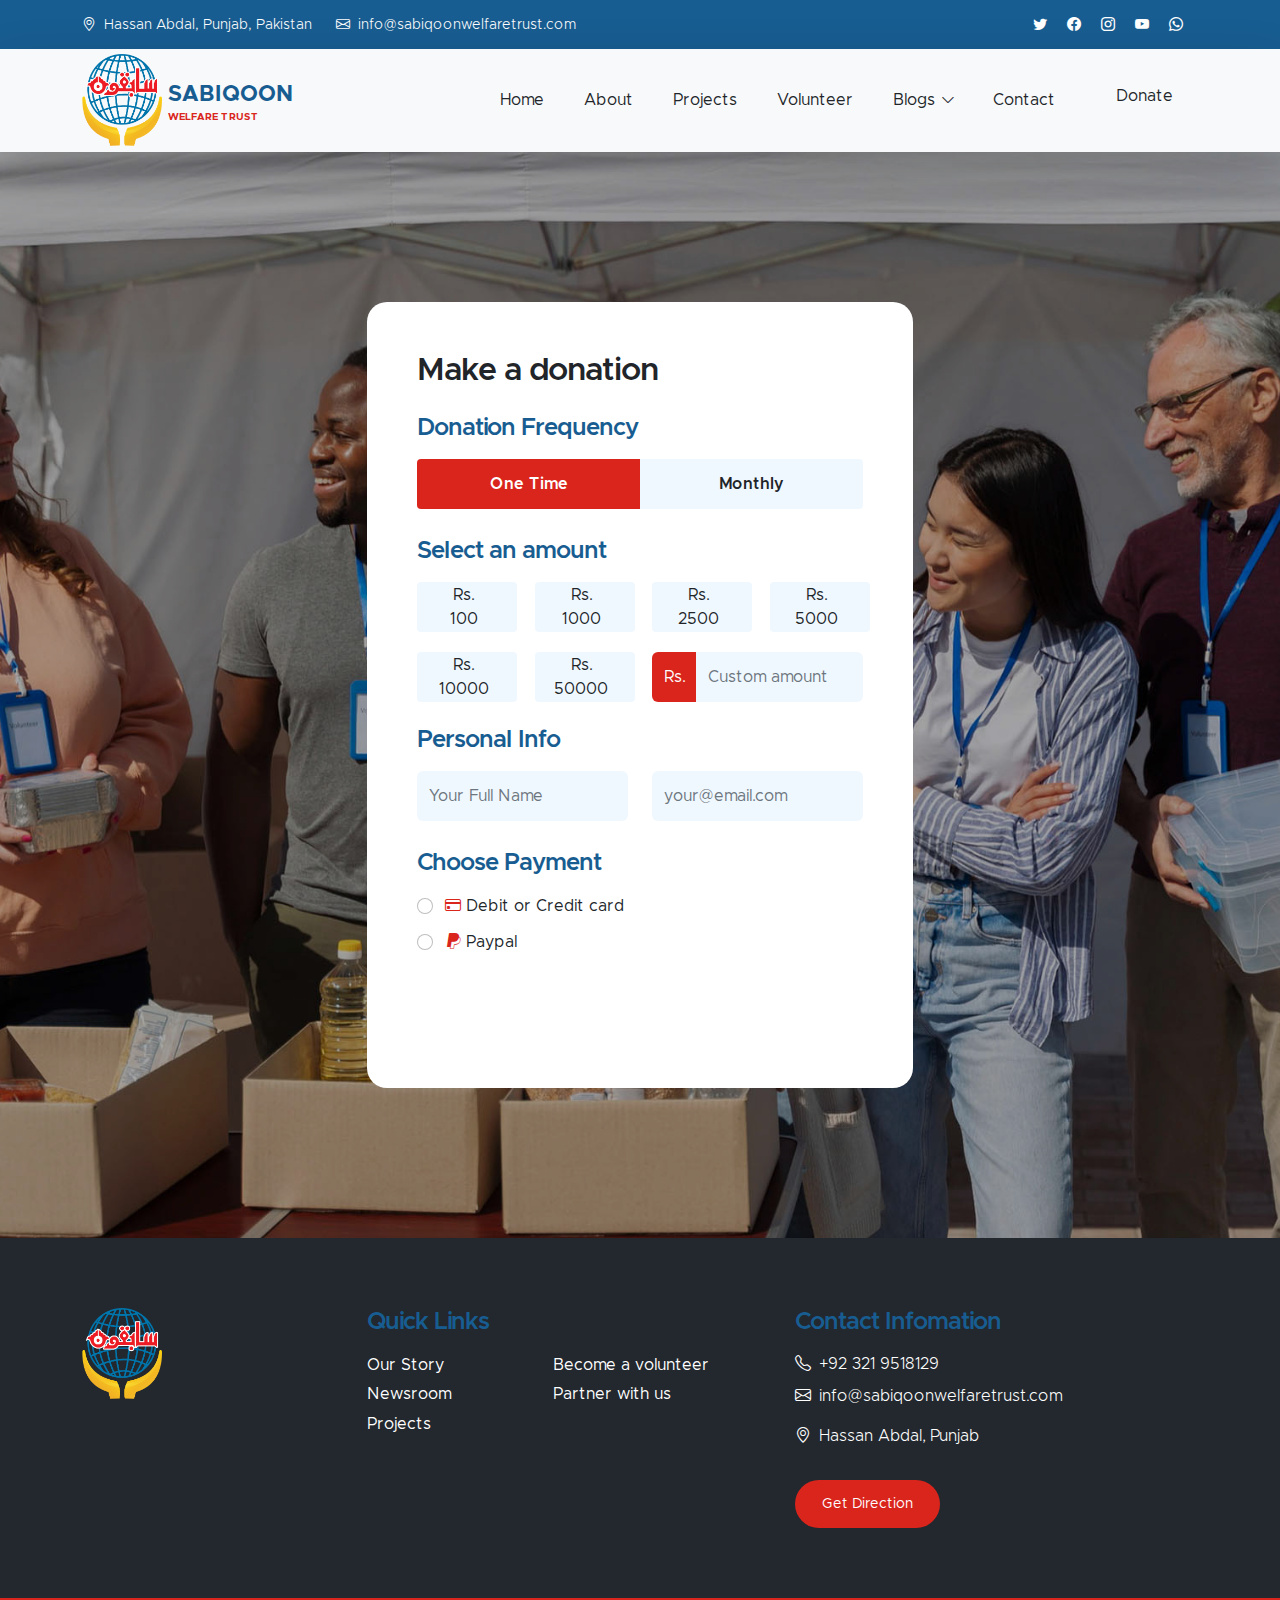
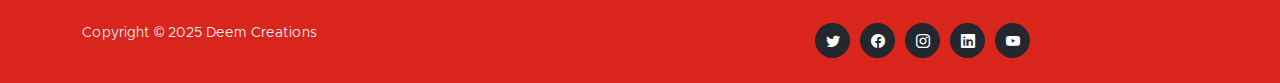
<file: docs/donate.html>
<!doctype html>
<html lang="en">

<head>
    <meta charset="utf-8">
    <meta name="viewport" content="width=device-width, initial-scale=1">

    <meta name="description" content="">
    <meta name="author" content="">

    <title>Sabiqoon Walfare Trust - Donation</title>

    <!-- CSS FILES -->
    <link href="css/bootstrap.min.css" rel="stylesheet">

    <link href="css/bootstrap-icons.css" rel="stylesheet">

    <link href="css/sabiqoonwalfaretrust.css" rel="stylesheet">

</head>

<body>

    <header class="site-header">
        <div class="container">
            <div class="row">

                <div class="col-lg-8 col-12 d-flex flex-wrap">
                    <p class="d-flex me-4 mb-0">
                        <i class="bi-geo-alt me-2"></i>
                        Hassan Abdal, Punjab, Pakistan
                    </p>

                    <p class="d-flex mb-0">
                        <i class="bi-envelope me-2"></i>

                        <a href="mailto:info@sabiqoonwelfaretrust.com">
                            info@sabiqoonwelfaretrust.com
                        </a>
                    </p>
                </div>

                <div class="col-lg-3 col-12 ms-auto d-lg-block d-none">
                    <ul class="social-icon">
                        <li class="social-icon-item">
                            <a href="#" class="social-icon-link bi-twitter"></a>
                        </li>

                        <li class="social-icon-item">
                            <a href="#" class="social-icon-link bi-facebook"></a>
                        </li>

                        <li class="social-icon-item">
                            <a href="#" class="social-icon-link bi-instagram"></a>
                        </li>

                        <li class="social-icon-item">
                            <a href="#" class="social-icon-link bi-youtube"></a>
                        </li>

                        <li class="social-icon-item">
                            <a href="https://wa.me/923035548169" class="social-icon-link bi-whatsapp"></a>
                        </li>
                    </ul>
                </div>

            </div>
        </div>
    </header>

    <nav class="navbar navbar-expand-lg bg-light shadow-lg">
        <div class="container">
            <a class="navbar-brand" href="index.html">
                <img src="images/logo.png" class="logo img-fluid" alt="">
                <span>
                    SABIQOON
                    <small>WELFARE TRUST</small>
                </span>
            </a>

            <button class="navbar-toggler" type="button" data-bs-toggle="collapse" data-bs-target="#navbarNav"
                aria-controls="navbarNav" aria-expanded="false" aria-label="Toggle navigation">
                <span class="navbar-toggler-icon"></span>
            </button>

            <div class="collapse navbar-collapse" id="navbarNav">
                <ul class="navbar-nav ms-auto">
                    <li class="nav-item">
                        <a class="nav-link click-scroll" href="index.html#section_1">Home</a>
                    </li>

                    <li class="nav-item">
                        <a class="nav-link click-scroll" href="index.html#section_2">About</a>
                    </li>

                    <li class="nav-item">
                        <a class="nav-link click-scroll" href="index.html#section_3">Projects</a>
                    </li>

                    <li class="nav-item">
                        <a class="nav-link click-scroll" href="index.html#section_4">Volunteer</a>
                    </li>

                    <li class="nav-item dropdown">
                        <a class="nav-link click-scroll dropdown-toggle" href="index.html#section_5"
                            id="navbarLightDropdownMenuLink" role="button" data-bs-toggle="dropdown"
                            aria-expanded="false">Blogs</a>

                        <ul class="dropdown-menu dropdown-menu-light" aria-labelledby="navbarLightDropdownMenuLink">
                            <li><a class="dropdown-item" href="#"></a></li>

                            <li><a class="dropdown-item" href="#"></a></li>
                        </ul>
                    </li>

                    <li class="nav-item">
                        <a class="nav-link click-scroll" href="index.html#section_6">Contact</a>
                    </li>

                    <li class="nav-item ms-3">
                        <a class="nav-link custom-btn custom-border-btn btn" href="donate.html">Donate</a>
                    </li>
                </ul>
            </div>
        </div>
    </nav>

    <main>

        <section class="donate-section">
            <div class="section-overlay"></div>
            <div class="container">
                <div class="row">

                    <div class="col-lg-6 col-12 mx-auto">
                        <form class="custom-form donate-form" action="#" method="get" role="form">
                            <h3 class="mb-4">Make a donation</h3>

                            <div class="row">
                                <div class="col-lg-12 col-12">
                                    <h5 class="mb-3">Donation Frequency</h5>
                                </div>

                                <div class="col-lg-6 col-6 form-check-group form-check-group-donation-frequency">
                                    <div class="form-check form-check-radio">
                                        <input class="form-check-input" type="radio" name="DonationFrequency"
                                            id="DonationFrequencyOne" checked>

                                        <label class="form-check-label" for="DonationFrequencyOne">
                                            One Time
                                        </label>
                                    </div>
                                </div>

                                <div class="col-lg-6 col-6 form-check-group form-check-group-donation-frequency">
                                    <div class="form-check form-check-radio">
                                        <input class="form-check-input" type="radio" name="DonationFrequency"
                                            id="DonationFrequencyMonthly">

                                        <label class="form-check-label" for="DonationFrequencyMonthly">
                                            Monthly
                                        </label>
                                    </div>
                                </div>

                                <div class="col-lg-12 col-12">
                                    <h5 class="mt-2 mb-3">Select an amount</h5>
                                </div>

                                <div class="col-lg-3 col-md-6 col-6 form-check-group">
                                    <div class="form-check form-check-radio">
                                        <input class="form-check-input" type="radio" name="flexRadioDefault"
                                            id="flexRadioDefault1">
                                        <label class="form-check-label" for="flexRadioDefault1">
                                            Rs. 100
                                        </label>
                                    </div>
                                </div>

                                <div class="col-lg-3 col-md-6 col-6 form-check-group">
                                    <div class="form-check form-check-radio">
                                        <input class="form-check-input" type="radio" name="flexRadioDefault"
                                            id="flexRadioDefault2">
                                        <label class="form-check-label" for="flexRadioDefault2">
                                            Rs. 1000
                                        </label>
                                    </div>
                                </div>

                                <div class="col-lg-3 col-md-6 col-6 form-check-group">
                                    <div class="form-check form-check-radio">
                                        <input class="form-check-input" type="radio" name="flexRadioDefault"
                                            id="flexRadioDefault3">
                                        <label class="form-check-label" for="flexRadioDefault3">
                                            Rs. 2500
                                        </label>
                                    </div>
                                </div>

                                <div class="col-lg-3 col-md-6 col-6 form-check-group">
                                    <div class="form-check form-check-radio">
                                        <input class="form-check-input" type="radio" name="flexRadioDefault"
                                            id="flexRadioDefault4">
                                        <label class="form-check-label" for="flexRadioDefault4">
                                            Rs. 5000
                                        </label>
                                    </div>
                                </div>

                                <div class="col-lg-3 col-md-6 col-6 form-check-group">
                                    <div class="form-check form-check-radio">
                                        <input class="form-check-input" type="radio" name="flexRadioDefault"
                                            id="flexRadioDefault5">
                                        <label class="form-check-label" for="flexRadioDefault5">
                                            Rs. 10000
                                        </label>
                                    </div>
                                </div>

                                <div class="col-lg-3 col-md-6 col-6 form-check-group">
                                    <div class="form-check form-check-radio">
                                        <input class="form-check-input" type="radio" name="flexRadioDefault"
                                            id="flexRadioDefault6">
                                        <label class="form-check-label" for="flexRadioDefault6">
                                            Rs. 50000
                                        </label>
                                    </div>
                                </div>

                                <div class="col-lg-6 col-12 form-check-group">
                                    <div class="input-group">
                                        <span class="input-group-text" id="basic-addon1">Rs. </span>

                                        <input type="text" class="form-control" placeholder="Custom amount"
                                            aria-label="Username" aria-describedby="basic-addon1">
                                    </div>
                                </div>

                                <div class="col-lg-12 col-12">
                                    <h5 class="mt-1">Personal Info</h5>
                                </div>

                                <div class="col-lg-6 col-12 mt-2">
                                    <input type="text" name="donation-name" id="donation-name" class="form-control"
                                        placeholder="Your Full Name" required>
                                </div>

                                <div class="col-lg-6 col-12 mt-2">
                                    <input type="email" name="donation-email" id="donation-email"
                                        pattern="[^ @]*@[^ @]*" class="form-control" placeholder="your@email.com"
                                        required>
                                </div>

                                <div class="col-lg-12 col-12">
                                    <h5 class="mt-4 pt-1">Choose Payment</h5>
                                </div>

                                <div class="col-lg-12 col-12 mt-2">
                                    <div class="form-check">
                                        <input class="form-check-input" type="radio" name="DonationPayment"
                                            id="flexRadioDefault9">
                                        <label class="form-check-label" for="flexRadioDefault9">
                                            <i class="bi-credit-card custom-icon ms-1"></i>
                                            Debit or Credit card
                                        </label>
                                    </div>

                                    <div class="form-check">
                                        <input class="form-check-input" type="radio" name="DonationPayment"
                                            id="flexRadioDefault10">
                                        <label class="form-check-label" for="flexRadioDefault10">
                                            <i class="bi-paypal custom-icon ms-1"></i>
                                            Paypal
                                        </label>
                                    </div>

                                    <button type="submit" class="form-control mt-4">Submit Donation</button>
                                </div>
                            </div>
                        </form>
                    </div>

                </div>
            </div>
        </section>
    </main>

    <footer class="site-footer">
        <div class="container">
            <div class="row">
                <div class="col-lg-3 col-12 mb-4">
                    <img src="images/logo.png" class="logo img-fluid" alt="">
                </div>

                <div class="col-lg-4 col-md-6 col-12 mb-4">
                    <h5 class="site-footer-title mb-3">Quick Links</h5>

                    <ul class="footer-menu">
                        <li class="footer-menu-item"><a href="index.html#section_2" class="footer-menu-link">Our Story</a></li>

                        <li class="footer-menu-item"><a href="index.html#section_5" class="footer-menu-link">Newsroom</a></li>

                        <li class="footer-menu-item"><a href="index.html#section_3" class="footer-menu-link">Projects</a></li>

                        <li class="footer-menu-item"><a href="#" class="footer-menu-link">Become a volunteer</a></li>

                        <li class="footer-menu-item"><a href="#" class="footer-menu-link">Partner with us</a></li>
                    </ul>
                </div>

                <div class="col-lg-4 col-md-6 col-12 mx-auto">
                    <h5 class="site-footer-title mb-3">Contact Infomation</h5>

                    <p class="text-white d-flex mb-2">
                        <i class="bi-telephone me-2"></i>

                        <a href="tel: +92 321 9518129" class="site-footer-link">
                            +92 321 9518129
                        </a>
                    </p>

                    <p class="text-white d-flex">
                        <i class="bi-envelope me-2"></i>

                        <a href="mailto:info@sabiqoonwelfaretrust.com" class="site-footer-link">
                            info@sabiqoonwelfaretrust.com
                        </a>
                    </p>

                    <p class="text-white d-flex mt-3">
                        <i class="bi-geo-alt me-2"></i>
                        Hassan Abdal, Punjab
                    </p>

                    <a href="#" class="custom-btn btn mt-3">Get Direction</a>
                </div>
            </div>
        </div>

        <div class="site-footer-bottom">
            <div class="container">
                <div class="row">

                    <div class="col-lg-6 col-md-7 col-12">
                        <p class="copyright-text mb-0">Copyright © 2025 <a href="#">Deem Creations</a>
                        </p>
                    </div>

                    <div class="col-lg-6 col-md-5 col-12 d-flex justify-content-center align-items-center mx-auto">
                        <ul class="social-icon">
                            <li class="social-icon-item">
                                <a href="#" class="social-icon-link bi-twitter"></a>
                            </li>

                            <li class="social-icon-item">
                                <a href="#" class="social-icon-link bi-facebook"></a>
                            </li>

                            <li class="social-icon-item">
                                <a href="#" class="social-icon-link bi-instagram"></a>
                            </li>

                            <li class="social-icon-item">
                                <a href="#" class="social-icon-link bi-linkedin"></a>
                            </li>

                            <li class="social-icon-item">
                                <a href="#" class="social-icon-link bi-youtube"></a>
                            </li>
                        </ul>
                    </div>

                </div>
            </div>
        </div>
    </footer>

    <!-- JAVASCRIPT FILES -->
    <script src="js/jquery.min.js"></script>
    <script src="js/bootstrap.min.js"></script>
    <script src="js/jquery.sticky.js"></script>
    <script src="js/counter.js"></script>
    <script src="js/custom.js"></script>

</body>

</html>
</file>
<file: docs/css/sabiqoonwalfaretrust.css>
@font-face {
    font-family: 'Metropolis';
    src: url('../fonts/Metropolis/Metropolis-Regular.woff2') format('woff2'),
        url('../fonts/Metropolis/Metropolis-Regular.woff') format('woff');
    font-weight: normal;
    font-style: normal;
    font-display: swap;
}

@font-face {
    font-family: 'Metropolis';
    src: url('../fonts/Metropolis/Metropolis-Light.woff2') format('woff2'),
        url('../fonts/Metropolis/Metropolis-Light.woff') format('woff');
    font-weight: 300;
    font-style: normal;
    font-display: swap;
}

@font-face {
    font-family: 'Metropolis';
    src: url('../fonts/Metropolis/Metropolis-SemiBold.woff2') format('woff2'),
        url('../fonts/Metropolis/Metropolis-SemiBold.woff') format('woff');
    font-weight: 600;
    font-style: normal;
    font-display: swap;
}

@font-face {
    font-family: 'Metropolis';
    src: url('../fonts/Metropolis/Metropolis-Bold.woff2') format('woff2'),
        url('../fonts/Metropolis/Metropolis-Bold.woff') format('woff');
    font-weight: bold;
    font-style: normal;
    font-display: swap;
}

/*---------------------------------------
  CUSTOM PROPERTIES ( VARIABLES )             
-----------------------------------------*/
:root {

  --white-color:                  #ffffff;         /* Pure White */
  
  /* Primary Color (Blue) */
  --primary-color:                #185d91;         /* Main blue */
  --primary-color-light:          #4c85b3;         /* Light blue */
  --primary-color-dark:           #124a74;         /* Dark blue */

  /* Secondary Color (Red) */
  --secondary-color:              #da251d;         /* Main red */
  --secondary-color-light:        #ff4f40;         /* Light red */
  --secondary-color-dark:         #9b1b12;         /* Dark red */

  /* Accent Color (Yellow) */
  --accent-color:                 #e8af00;         /* Main yellow */
  --accent-color-light:           #f1d100;         /* Light yellow */
  --accent-color-dark:            #b88f00;         /* Dark yellow */

  /* Neutral Colors */
  --text-color:                   #333333;         /* Darker text for better readability */
  --light-text-color:             #717275;         /* Lighter text color */
  --background-color:             #f7f7f7;         /* Soft background color */
  --border-color:                 #d3d3d3;         /* Light border color */
  
  /* Button and Interaction Colors */
  --button-bg-color:              #e8af00;         /* Main yellow */
  --button-bg-hover-color:        #ffb300;         /* Darker yellow on hover */
  --button-border-color:          #b88f00;         /* Dark yellow border */
  --button-text-color:            #ffffff;         /* Button text color in white */
  --button-active-color:          #b88f00;         /* Dark yellow for active state */
  
  /* Footer and Section Colors */
  --site-footer-bg-color:         #22282e;         /* Darker footer color for contrast */
  --section-bg-color:             #f0f8ff;         /* Lighter section background */
  --section-header-color:         #185d91;         /* Blue for headers to stand out */
  --card-bg-color:                #ffffff;         /* Card background color */
  --card-border-color:            #e0e0e0;         /* Light border for cards */
  

  /* --white-color:                  #ffffff;
  --primary-color:                #5bc1ac;
  --secondary-color:              #5a6f80;
  --section-bg-color:             #f0f8ff;
  --site-footer-bg-color:         #44525d;
  --custom-btn-bg-color:          #597081;
  --custom-btn-bg-hover-color:    #5bc1ac;
  --dark-color:                   #000000;
  --p-color:                      #717275;
  --border-color:                 #e9eaeb; */

  --body-font-family:             'Metropolis', sans-serif;

  --h1-font-size:                 52px;
  --h2-font-size:                 46px;
  --h3-font-size:                 32px;
  --h4-font-size:                 28px;
  --h5-font-size:                 24px;
  --h6-font-size:                 22px;
  --p-font-size:                  16px;
  --btn-font-size:                18px;
  --copyright-font-size:          14px;

  --border-radius-large:          100px;
  --border-radius-medium:         20px;
  --border-radius-small:          10px;

  --font-weight-light:            300;
  --font-weight-normal:           400;
  --font-weight-semibold:         600;
  --font-weight-bold:             700;
}

body {
  background-color: var(--white-color);
  font-family: var(--body-font-family); 
}


/*---------------------------------------
  TYPOGRAPHY               
-----------------------------------------*/

h2,
h3,
h4,
h5,
h6 {
  color: var(--dark-color);
}

h1,
h2,
h3,
h4,
h5,
h6 {
  font-weight: var(--font-weight-semibold);
  letter-spacing: -1px;
}

h1 {
  font-size: var(--h1-font-size);
  font-weight: var(--font-weight-bold);
  letter-spacing: -2px;
}

h2 {
  color: var(--secondary-color);
  font-size: var(--h2-font-size);
  letter-spacing: -2px;
}

h3 {
  font-size: var(--h3-font-size);
}

h4 {
  font-size: var(--h4-font-size);
}

h5 {
  color: var(--primary-color);
  font-size: var(--h5-font-size);
}

h6 {
  font-size: var(--h6-font-size);
}

p {
  color: var(--p-color);
  font-size: var(--p-font-size);
  font-weight: var(--font-weight-light);
}

ul li {
  color: var(--p-color);
  font-size: var(--p-font-size);
  font-weight: var(--font-weight-normal);
}

a, 
button {
  touch-action: manipulation;
  transition: all 0.3s;
}

a {
  color: var(--p-color);
  text-decoration: none;
}

a:hover {
  color: var(--primary-color);
}

b,
strong {
  font-weight: var(--font-weight-bold);
}


/*---------------------------------------
  SECTION               
-----------------------------------------*/
.section-padding {
  padding-top: 100px;
  padding-bottom: 100px;
}

.section-bg {
  background-color: var(--section-bg-color);
}

.section-overlay {
  background: rgba(0, 0, 0, 0.35);
  position: absolute;
  top: 0;
  left: 0;
  pointer-events: none;
  width: 100%;
  height: 100%;
}

.section-overlay + .container {
  position: relative;
}


/*---------------------------------------
  CUSTOM BLOCK               
-----------------------------------------*/
.custom-block-wrap {
  background: var(--white-color);
  border-radius: var(--border-radius-medium);
  position: relative;
  overflow: hidden;
  transition: all 0.5s;
}

.custom-block-wrap:hover {
  box-shadow: 0 1rem 3rem rgba(0,0,0,.175);
}

.custom-block-body {
  padding: 30px;
}

.custom-block-image {
  display: block;
  width: 100%;
  height: 100%;
  object-fit: cover;
}

.custom-block .custom-btn {
  border-radius: 0;
  display: block;
}


/*---------------------------------------
  PROGRESS BAR               
-----------------------------------------*/
.progress {
  background: var(--border-color);
  height: 5px;
}

.progress-bar {
  background: var(--secondary-color);
}


/*---------------------------------------
  CUSTOM ICON COLOR               
-----------------------------------------*/
.custom-icon {
  color: var(--secondary-color);
}


/*---------------------------------------
  CUSTOM LIST               
-----------------------------------------*/
.custom-list {
  margin-bottom: 0;
  padding-left: 0;
}

.custom-list-item {
  list-style: none;
  margin-top: 10px;
  margin-bottom: 10px;
}


/*---------------------------------------
  CUSTOM TEXT BOX               
-----------------------------------------*/
.custom-text-box {
  background: var(--white-color);
  border-radius: var(--border-radius-medium);
  margin-bottom: 24px;
  padding: 40px;
}

.custom-text-box-image {
  border-radius: var(--border-radius-medium);
  width: 100%;
  height: 100%;
  object-fit: cover;
}

.custom-text-box-icon {
  background: var(--section-bg-color);
  border-radius: var(--border-radius-large);
  color: var(--secondary-color);
  font-size: var(--h6-font-size);
  text-align: center;
  display: inline-block;
  vertical-align: middle;
  width: 25px;
  height: 25px;
  line-height: 30px;
}


/*---------------------------------------
  AVATAR IMAGE - TESTIMONIAL, AUTHOR               
-----------------------------------------*/
.avatar-image {
  border-radius: var(--border-radius-large);
  width: 65px;
  height: 65px;
  object-fit: cover;
}


/*---------------------------------------
  CUSTOM BUTTON               
-----------------------------------------*/
.custom-btn {
  background: var(--secondary-color);
  border: 2px solid transparent;
  border-radius: var(--border-radius-large);
  color: var(--white-color);
  font-size: var(--btn-font-size);
  font-weight: var(--font-weight-normal);
  line-height: normal;
  padding: 15px 25px;
}

.navbar-expand-lg .navbar-nav .nav-link.custom-btn {
  color: var(--custom-btn-bg-color);
  margin-top: 8px;
  padding: 12px 25px;
}

.custom-btn:hover {
  background: var(--primary-color);
  color: var(--white-color);
}

.custom-border-btn {
  background: transparent;
  border: 2px solid var(--custom-btn-bg-color);
  color: var(--primary-color);
}

.navbar-expand-lg .navbar-nav .nav-link.custom-btn:hover,
.custom-border-btn:hover {
  background: var(--custom-btn-bg-hover-color);
  border-color: transparent;
  color: var(--white-color);
}


/*---------------------------------------
  NAVIGATION              
-----------------------------------------*/
.navbar {
  background: var(--white-color);
  z-index: 9;
  padding-top: 0;
  padding-bottom: 0;
}

.navbar-brand {
  color: var(--primary-color);
  font-size: var(--h6-font-size);
  font-weight: var(--font-weight-bold);
}

.navbar-brand span {
  display: inline-block;
  vertical-align: middle;
}

.navbar-brand small {
  color: var(--secondary-color);
  display: block;
  font-size: 10px;
  line-height: normal;
  text-transform: uppercase;
}

.logo {
  width: 80px;
  height: auto;
}

.navbar-expand-lg .navbar-nav .nav-link {
  margin-right: 0;
  margin-left: 0;
  padding: 20px;
}

.navbar-nav .nav-link {
  display: inline-block;
  color: var(--p-color);
  font-size: var(--p-font-size);
  font-weight: var(--font-weight-medium);
  position: relative;
  padding-top: 15px;
  padding-bottom: 15px;
}

.navbar-nav .nav-link.active, 
.navbar-nav .nav-link:hover {
  background: transparent;
  color: var(--primary-color);
}

.dropdown-menu {
  background: var(--white-color);
  box-shadow: 0 1rem 3rem rgba(0,0,0,.175);
  border: 0;
  max-width: 50px;
  padding: 0;
  margin-top: 20px;
}

.dropdown-item {
  display: inline-block;
  color: var(--p-bg-color);
  font-size: var(--menu-font-size);
  font-weight: var(--font-weight-medium);
  position: relative;
  padding-top: 10px;
  padding-bottom: 10px;
}

.dropdown-menu li:last-child .dropdown-item {
  padding-top: 0;
}

.dropdown-item.active, 
.dropdown-item:active,
.dropdown-item:focus, 
.dropdown-item:hover {
  background: transparent;
  color: var(--primary-color);
}

.dropdown-toggle::after {
  content: "\f282";
  display: inline-block;
  font-family: bootstrap-icons !important;
  font-size: var(--copyright-font-size);
  font-style: normal;
  font-weight: normal !important;
  font-variant: normal;
  text-transform: none;
  line-height: 1;
  vertical-align: -.125em;
  -webkit-font-smoothing: antialiased;
  -moz-osx-font-smoothing: grayscale;
  position: relative;
  left: 2px;
  border: 0;
}

@media screen and (min-width: 992px) {
  .dropdown:hover .dropdown-menu {
    display: block;
    margin-top: 0;
  }
}

.navbar-toggler {
  border: 0;
  padding: 0;
  cursor: pointer;
  margin: 0;
  width: 30px;
  height: 35px;
  outline: none;
}

.navbar-toggler:focus {
  outline: none;
  box-shadow: none;
}

.navbar-toggler[aria-expanded="true"] .navbar-toggler-icon {
  background: transparent;
}

.navbar-toggler[aria-expanded="true"] .navbar-toggler-icon:before,
.navbar-toggler[aria-expanded="true"] .navbar-toggler-icon:after {
  transition: top 300ms 50ms ease, -webkit-transform 300ms 350ms ease;
  transition: top 300ms 50ms ease, transform 300ms 350ms ease;
  transition: top 300ms 50ms ease, transform 300ms 350ms ease, -webkit-transform 300ms 350ms ease;
  top: 0;
}

.navbar-toggler[aria-expanded="true"] .navbar-toggler-icon:before {
  transform: rotate(45deg);
}

.navbar-toggler[aria-expanded="true"] .navbar-toggler-icon:after {
  transform: rotate(-45deg);
}

.navbar-toggler .navbar-toggler-icon {
  background: var(--dark-color);
  transition: background 10ms 300ms ease;
  display: block;
  width: 30px;
  height: 2px;
  position: relative;
}

.navbar-toggler .navbar-toggler-icon:before,
.navbar-toggler .navbar-toggler-icon:after {
  transition: top 300ms 350ms ease, -webkit-transform 300ms 50ms ease;
  transition: top 300ms 350ms ease, transform 300ms 50ms ease;
  transition: top 300ms 350ms ease, transform 300ms 50ms ease, -webkit-transform 300ms 50ms ease;
  position: absolute;
  right: 0;
  left: 0;
  background: var(--dark-color);
  width: 30px;
  height: 2px;
  content: '';
}

.navbar-toggler .navbar-toggler-icon::before {
  top: -8px;
}

.navbar-toggler .navbar-toggler-icon::after {
  top: 8px;
}


/*---------------------------------------
  SITE HEADER              
-----------------------------------------*/
.site-header {
  background: var(--primary-color);
  padding-top: 15px;
  padding-bottom: 10px;
}

.site-header p,
.site-header p a,
.site-header .social-icon-link {
  color: var(--white-color);
  font-size: var(--copyright-font-size);
}

.site-header .social-icon {
  text-align: right;
}

.site-header .social-icon-link {
  background: transparent;
  width: inherit;
  height: inherit;
  line-height: inherit;
  margin-right: 15px;
}


/*---------------------------------------
  HERO & HERO SLIDE         
-----------------------------------------*/
.hero-section-full-height {
  height: 680px;
  min-height: 680px;
  position: relative;
}

.carousel:hover .carousel-control-next-icon, 
.carousel:hover .carousel-control-prev-icon {
  opacity: 1;
}

#hero-slide .carousel-item {
  height: 680px;
  min-height: 680px;
}

#hero-slide .carousel-caption {
  background: var(--white-color);
  clip-path: polygon(100% 100%, 100% 150px, 0 100%);
  color: var(--secondary-color);
  top: 1px;
  bottom: -1px;
  right: 0;
  left: auto;
  text-align: right;
  min-width: 680px;
  min-height: 680px;
  padding: 100px 100px 50px 100px;
}

.carousel-image {
  display: block;
  width: 100%;
  min-height: 680px;
}

#hero-slide .carousel-indicators-wrap {
  position: absolute;
  bottom: 0;
  right: 0;
  left: 0;
}

#hero-slide .carousel-indicators {
  margin-right: 0;
  margin-left: 22px;
  justify-content: inherit;
}

.carousel-control-next, 
.carousel-control-prev {
  opacity: 1;
}

.carousel-control-next-icon, 
.carousel-control-prev-icon {
  background-color: var(--secondary-color);
  border-radius: var(--border-radius-large);
  background-size: 60% 60%;
  width: 80px;
  height: 80px;
  opacity: 0;
  transition: all 0.5s;
}

.carousel-control-next-icon:hover, 
.carousel-control-prev-icon:hover {
  background-color: var(--primary-color);
}


/*---------------------------------------
  FEATURE BLOCK              
-----------------------------------------*/
.featured-block {
  text-align: center;
  transition: all 0.5s ease;
  min-height: 256px;
  padding: 15px;
}

.featured-block:hover {
  background: var(--white-color);
  border-radius: var(--border-radius-medium);
  box-shadow: 0 1rem 3rem rgba(0,0,0,.175);
}

.featured-block:hover .featured-block-image {
  transform: scale(0.75);
}

.featured-block-image {
  display: block;
  margin: auto;
  transition: all 0.5s;
}

.featured-block:hover .featured-block-text {
  margin-top: 0;
}

.featured-block-text {
  color: var(--primary-color);
  font-size: var(--h5-font-size);
  margin-top: 20px;
  transition: all 0.5s;
}


/*---------------------------------------
  ABOUT              
-----------------------------------------*/
.about-section {
  background-repeat: no-repeat;
  background-position: center;
  background-size: cover;
}

.about-image {
  border-radius: var(--border-radius-medium);
  display: block;
  width: 350px;
  height: 400px;
  object-fit: cover;
}

.custom-text-block {
  padding: 60px 40px;
}


/*---------------------------------------
  COUNTER NUMBERS              
-----------------------------------------*/
.counter-thumb {
  margin: 20px;
  margin-bottom: 0;
}

.counter-number,
.counter-text {
  color: var(--secondary-color);
  display: block;
}

.counter-number,
.counter-number-text {
  color: var(--primary-color);
  font-size: var(--h1-font-size);
  font-weight: var(--font-weight-bold);
  line-height: normal;
}


/*---------------------------------------
  VOLUNTEER              
-----------------------------------------*/
.volunteer-section {
  background: var(--secondary-color);
  position: relative;
  overflow: hidden;
}

.volunteer-section::after {
  content: "";
  background: var(--primary-color);
  border-radius: 100%;
  position: absolute;
  bottom: -160px;
  right: -80px;
  width: 350px;
  height: 350px;
  z-index: 0;
}

.volunteer-form {
  background: var(--white-color);
  border-radius: var(--border-radius-medium);
  padding: 50px;

}

.volunteer-image {
  border-radius: 100%;
  display: block;
  margin: auto;
  width: 300px;
  height: 300px;
  object-fit: cover;
}

.volunteer-section .custom-block-body {
  max-width: 440px;
  margin: 0 auto;
  z-index: 2;
}

.volunteer-section .custom-block-body p {
  line-height: 1.7;
}


/*---------------------------------------
  DONATE              
-----------------------------------------*/
.donate-section {
  background-image: url('../images/different-people-doing-volunteer-work.jpg');
  background-repeat: no-repeat;
  background-position: center;
  background-size: cover;
  position: relative;
  padding-top: 150px;
  padding-bottom: 150px;
}

.donate-form {
  background: var(--white-color);
  border-radius: var(--border-radius-medium);
  position: relative;
  overflow: hidden;
  padding: 50px;
}


/*---------------------------------------
  NEWS         
-----------------------------------------*/
.news-detail-header-section {
  background-image: url('../images/news/close-up-volunteer-oganizing-stuff-donation.jpg');
  background-repeat: no-repeat;
  background-position: center;
  background-size: cover;
  position: relative;
  padding-top: 150px;
  padding-bottom: 150px;
}

.news-block-top {
  border-radius: var(--border-radius-medium);
  position: relative;
  overflow: hidden;
}

.news-block-two-col-image-wrap {
  border-radius: var(--border-radius-small);
  position: relative;
  overflow: hidden;
  width: 150px;
  margin-right: 20px;
}

.news-category-block {
  background: var(--secondary-color);
  position: absolute;
  bottom: 0;
  right: 0;
  left: 0;
  padding: 10px 20px;
}

.news-category-block .category-block-link {
  color: var(--white-color);
  margin-right: 10px;
}

.news-block-info {
  padding-top: 10px;
  padding-bottom: 10px;
}

.news-block-title-link {
  color: var(--dark-color);
}

.news-detail-image {
  display: block;
  border-radius: var(--border-radius-medium);
}

blockquote {
  background: var(--section-bg-color);
  border-radius: var(--border-radius-small);
  font-size: var(--h5-font-size);
  font-weight: var(--font-weight-semibold);
  color: var(--site-footer-bg-color);
  margin-top: 30px;
  margin-bottom: 30px;
  padding: 90px 50px 50px 50px;
  text-align: center;
}

blockquote::before {
  content: "“";
  color: var(--custom-btn-bg-color);
  font-size: 100px;
  line-height: 1rem;
  display: block;
}

.author-comment-link {
  font-size: var(--copyright-font-size);
  font-weight: var(--font-weight-semibold);
}

.search-form {
  margin-top: 20px;
}

.category-block,
.subscribe-form {
  margin-top: 40px;
  margin-bottom: 40px;
}

.category-block-link {
  font-size: var(--copyright-font-size);
  margin-top: 5px;
  margin-bottom: 5px;
}

.category-block-link:hover {
  color: var(--primary-color);
}

.badge {
  background: var(--secondary-color);
  border-radius: var(--border-radius-medium);
  font-weight: var(--font-weight-normal);
  line-height: normal;
  padding-bottom: 2px;
}

.tags-block-link {
  border: 1px solid var(--border-color);
  border-radius: var(--border-radius-medium);
  display: inline-block;
  font-size: var(--copyright-font-size);
  line-height: normal;
  margin-right: 10px;
  margin-top: 5px;
  margin-bottom: 5px;
  padding: 8px 15px;
}

.tags-block-link:hover {
  border-color: var(--dark-color);
  color: var(--dark-color);
}

.cta-section {
  position: relative;
  overflow: hidden;
}

.cta-section::before {
  content: "";
  background-color: var(--primary-color);
  border-radius: 50%;
  position: absolute;
  top: -100px;
  left: -30px;
  margin: auto;
  width: 200px;
  height: 200px;
}

.cta-section::after {
  content: "";
  border: 20px solid var(--custom-btn-bg-color);
  border-radius: 50%;
  position: absolute;
  bottom: -100px;
  right: 0;
  left: 0;
  margin: auto;
  width: 150px;
  height: 150px;
}


/*---------------------------------------
  TESTIMONIAL CAROUSEL              
-----------------------------------------*/
.testimonial-section {
  position: relative;
  overflow: hidden;
  text-align: center;
}

.testimonial-section::before {
  content: "";
  background-color: var(--primary-color);
  border-radius: 50%;
  position: absolute;
  top: -100px;
  left: -30px;
  margin: auto;
  width: 250px;
  height: 250px;
}

.testimonial-section::after {
  content: "";
  background: var(--custom-btn-bg-color);
  border-radius: 50%;
  position: absolute;
  bottom: -110px;
  right: -80px;
  width: 350px;
  height: 350px;
}

#testimonial-carousel .carousel-caption {
  position: relative;
  right: 0;
  bottom: 0;
  left: 0;
}

#testimonial-carousel .carousel-title {
  background: var(--section-bg-color);
  line-height: normal;
  margin-bottom: 30px;
}

#testimonial-carousel .carousel-title::before {
  content: open-quote;
  color: var(--p-color);
  font-size: var(--h1-font-size);
  position: relative;
  top: 10px;
  right: 10px;
}

#testimonial-carousel .carousel-title::after {
  content: close-quote;
  color: var(--p-color);
  font-size: var(--h1-font-size);
  position: relative;
  top: 10px;
  left: 10px;
}

#testimonial-carousel .carousel-title {
  quotes: "“" "”" "‘" "’";
}

#testimonial-carousel .carousel-name {
  background: var(--primary-color);
  border-radius: var(--border-radius-medium);
  position: relative;
  overflow: hidden;
  padding: 10px 20px;
}

#testimonial-carousel .carousel-name::before {
  content: "";
  position: absolute;
  top: -10px;
  right: 0;
  left: 0;
  width: 0;
  height: 0;
  margin: auto;
  border-left: 10px solid transparent;
  border-right: 10px solid transparent;
  border-bottom: 10px solid var(--primary-color);
}

.carousel-name-title {
  font-weight: var(--font-weight-semibold);
}

#testimonial-carousel .carousel-indicators {
  position: relative;
  top: 150px;
  bottom: auto;
  margin-top: 50px;
  margin-bottom: 150px;
}

#testimonial-carousel .carousel-indicators li {
  text-indent: inherit;
  background: transparent;
  margin: 0 10px; 
}

#testimonial-carousel .carousel-indicators li,
#testimonial-carousel .carousel-indicators li::before {
  width: 45px;
  height: 45px; 
}

#testimonial-carousel .carousel-indicators .avatar-image {
  width: 45px;
  height: 45px; 
}

#testimonial-carousel .carousel-indicators .active,
#testimonial-carousel .carousel-indicators .active .avatar-image {
  background: transparent;
  width: 50px; 
  height: 50px;
}


/*---------------------------------------
  CONTACT               
-----------------------------------------*/
.contact-section {
  background: var(--white-color);
}

.contact-form {
  background: var(--section-bg-color);
  border-radius: var(--border-radius-small);
  padding: 40px;
}

.contact-info-wrap {
  padding-top: 40px;
}

.contact-image-wrap {
  border-bottom: 1px solid rgba(0, 0, 0, 0.05);
  margin-top: 20px;
  margin-bottom: 30px;
  padding-bottom: 30px;
  width: 100%;
}


/*---------------------------------------
  CUSTOM FORM               
-----------------------------------------*/
.custom-form .form-control,
.input-group-file {
  background-color: var(--section-bg-color);
  box-shadow: none;
  border: 0;
  color: var(--p-color);
  margin-bottom: 24px;
  padding-top: 13px;
  padding-bottom: 13px;
  outline: none;
}

.custom-form .form-control:hover,
.custom-form .form-control:focus {
  border-color: var(--secondary-color);
}

.custom-form label {
  margin-bottom: 10px;
}

.custom-form .form-check-group {
  margin-bottom: 20px;
}

.donate-form .form-check-group-donation-frequency {
  padding-right: 0;
}

.form-check-group-donation-frequency + .form-check-group-donation-frequency {
  padding-right: 12px;
  padding-left: 0;
}

.form-check-group-donation-frequency .form-check-label {
  font-weight: var(--font-weight-semibold);
}

#DonationFrequencyOne {
  border-top-right-radius: 0;
  border-bottom-right-radius: 0;
}

#DonationFrequencyMonthly {
  border-top-left-radius: 0;
  border-bottom-left-radius: 0;
}

.custom-form .form-check-radio {
  position: relative;
  height: 100%;
  padding-left: 0;
}

.custom-form .input-group-text {
  background: var(--secondary-color);
  border: 0;
  color: var(--white-color);
}

.custom-form .form-check-radio .form-check-label {
  position: absolute;
  top: 50%;
  left: 50%;
  transform: translate(-50%, -50%);
  text-align: center;
}

.form-check-radio .form-check-input[type=radio] {
  background-color: var(--section-bg-color);
  border-radius: .25rem;
  border: 0;
  box-shadow: none;
  outline: none;
  width: 100%;
  margin-top: 0;
  margin-left: 0;
  padding: 25px 50px;
  transition: all 0.5s;
}

.form-check-radio .form-check-input:checked[type=radio] {
  background-image: none;
}

.form-check-radio .form-check-input:checked[type=radio] + .form-check-label,
.form-check-radio .form-check-input:hover + .form-check-label,
.form-check-radio .form-check-input:checked + .form-check-label {
  color: var(--white-color);
}

.form-check-radio .form-check-input:hover,
.form-check-radio .form-check-input:checked {
  background-color: var(--secondary-color);
  border-color: var(--white-color);
}

.input-group-file {
  border-radius: .25rem;
  padding: 13px .75rem;
}

.input-group-file input[type=file] {
  width: 0.1px;
  height: 0.1px;
  opacity: 0;
  overflow: hidden;
  position: absolute;
  z-index: -1;
  padding: 0;
}

.input-group-file .input-group-text {
  background: transparent;
  color: inherit;
  margin-bottom: 0;
  padding: 0;
}

.custom-form button[type="submit"] {
  background: var(--custom-btn-bg-color);
  border: none;
  border-radius: var(--border-radius-large);
  color: var(--white-color);
  font-size: var(--p-font-size);
  font-weight: var(--font-weight-semibold);
  transition: all 0.3s;
  margin-bottom: 0;
}

.custom-form button[type="submit"]:hover,
.custom-form button[type="submit"]:focus {
  background: var(--custom-btn-bg-hover-color);
  border-color: transparent;
}


/*---------------------------------------
  CONTACT SEARCH & DONATE & SUBCRIBE FORM              
-----------------------------------------*/
.contact-form .form-control {
  background: var(--white-color);
}

.search-form {
  position: relative;
}

.search-form .form-control {
  padding-right: 50px;
}

.search-form button[type="submit"] {
  background: transparent;
  position: absolute;
  top: 0;
  right: 0;
  color: var(--p-color);
  width: 50px;
  padding: 12px;
}

.search-form button[type="submit"]:hover {
  background: transparent;
  color: var(--dark-color);
}

.subscribe-form {
  background: var(--section-bg-color);
  border-radius: var(--border-radius-small);
  padding: 30px;
}

.subscribe-form .form-control {
  background: var(--white-color);
}

.donate-form .form-control {
  margin-bottom: 0;
}


/*---------------------------------------
  SITE FOOTER              
-----------------------------------------*/
.site-footer {
  background-color: var(--site-footer-bg-color);
  padding-top: 70px;
}

.site-footer-bottom {
  background-color: var(--secondary-color);
  position: relative;
  z-index: 2;
  margin-top: 70px;
  padding-top: 25px;
  padding-bottom: 25px;
}

.site-footer-bottom a {
	color: var(--white-color);
}

.site-footer-bottom a:hover {
	color: #FF6;
}

.site-footer-link {
  color: var(--white-color);
}

.copyright-text {
  color: var(--section-bg-color);
  font-size: var(--copyright-font-size);
  margin-right: 30px;
}

.site-footer .custom-btn {
  font-size: var(--copyright-font-size);
}

.site-footer .custom-btn:hover {
  background: var(--primary-color);
}


/*---------------------------------------
  FOOTER MENU               
-----------------------------------------*/
.footer-menu {
  column-count: 2;
  margin: 0;
  padding: 0;
}

.footer-menu-item {
  list-style: none;
  display: block;
}

.footer-menu-link {
  font-size: var(--p-font-size);
  color: var(--white-color);
  display: inline-block;
  vertical-align: middle;
  margin-right: 10px;
  margin-bottom: 5px;
}


/*---------------------------------------
  SOCIAL ICON               
-----------------------------------------*/
.social-icon {
  margin: 0;
  padding: 0;
}

.social-icon-item {
  list-style: none;
  display: inline-block;
  vertical-align: top;
}

.social-icon-link {
  background: var(--site-footer-bg-color);
  border-radius: var(--border-radius-large);
  color: var(--white-color);
  font-size: var(--copyright-font-size);
  display: block;
  margin-right: 5px;
  text-align: center;
  width: 35px;
  height: 35px;
  line-height: 38px;
}

.social-icon-link:hover {
  background: var(--primary-color);
  color: var(--white-color);
}


/*---------------------------------------
  RESPONSIVE STYLES               
-----------------------------------------*/
@media screen and (min-width: 1600px) {
  .featured-block {
    min-height: inherit;
  }

  .volunteer-section::after {
    width: 450px;
    height: 450px;
  }
  
  .volunteer-image {
    width: 350px;
    height: 350px;
  }
}

@media screen and (max-width: 1170px) {
  #hero-slide .carousel-image {
    height: 100%;
    object-fit: cover;
  }
}

@media screen and (max-width: 991px) {
  h1 {
    font-size: 42px;
  }

  h2 {
    font-size: 36px;
  }

  h3 {
    font-size: 32px;
  }

  h4 {
    font-size: 28px;
  }

  h5 {
    font-size: 20px;
  }

  h6 {
    font-size: 18px;
  }

  .section-padding {
    padding-top: 50px;
    padding-bottom: 50px;
  }

  .hero-form {
    padding-bottom: 40px;
  }

  .donate-form {
    padding: 35px;
  }

  .navbar {
    padding-top: 6px;
    padding-bottom: 6px;
  }

  .navbar-expand-lg .navbar-nav {
    padding-bottom: 30px;
  }

  .navbar-expand-lg .navbar-nav .nav-link {
    padding: 8px 20px;
  }

  .site-header .social-icon {
    text-align: left;
    margin-top: 5px;
  }

  .hero-section-full-height {
    height: inherit;
  }

  .carousel:hover .carousel-control-next-icon, 
  .carousel:hover .carousel-control-prev-icon {
    opacity: 1;
  }

  #hero-slide .carousel-item {
    height: inherit;
  }

  .carousel-control-prev {
    left: 12px;
  }

  .carousel-control-next {
    right: 12px;
  }

  .carousel-control-next-icon, 
  .carousel-control-prev-icon {
    opacity: 1;
    width: 60px;
    height: 60px;
  }

  .news-detail-header-section {
    padding-top: 100px;
    padding-bottom: 100px;
  }

  .cta-section::before {
    width: 150px;
    height: 150px;
  }

  .cta-section::after {
    bottom: -60px;
    width: 100px;
    height: 100px;
  }

  .cta-section .row {
    padding-top: 50px;
    padding-bottom: 50px;
  }

  .volunteer-section::after {
    width: 300px;
    height: 300px;
  }

  .testimonial-section::before {
    width: 150px;
    height: 150px;
  }

  .testimonial-section::after {
    width: 200px;
    height: 200px;
  }

  #testimonial-carousel .carousel-caption {
    padding-top: 0;
  }

  blockquote {
    padding: 70px 30px 30px 30px;
  }

  .about-image {
    width: inherit;
    height: 450px;
  }

  .volunteer-image {
    width: 250px;
    height: 250px;
    margin: 0;
  }

  .custom-text-block {
    padding: 20px 0 0 0;
  }

  .custom-text-box,
  .volunteer-form {
    padding: 30px;
  }

  .counter-number, 
  .counter-number-text {
    font-size: var(--h2-font-size);
  }

  .contact-info-wrap {
    padding-top: 0;
  }

  .site-footer {
    padding-top: 50px;
  }

  .copyright-text-wrap {
    justify-content: center;
  }

  .site-footer-bottom {
    text-align: center;
    margin-top: 50px;
  }

  .site-footer-bottom .footer-menu {
    margin-top: 10px;
    margin-bottom: 10px;
  }
}

@media screen and (max-width: 580px) {
  .hero-section-full-height,
  #hero-slide .carousel-item,
  .carousel-image {
    min-height: 520px;
  }

  #hero-slide .carousel-caption {
    clip-path: polygon(100% 100%, 100% 100px, 0 100%);
    padding-right: 50px;
    min-width: inherit;
    min-height: inherit;
  }
}

@media screen and (max-width: 480px) {
  h1 {
    font-size: 40px;
  }

  h2 {
    font-size: 28px;
  }

  h3 {
    font-size: 26px;
  }

  h4 {
    font-size: 22px;
  }

  h5 {
    font-size: 20px;
  }

  #hero-slide .carousel-caption {
    min-width: inherit;
    padding-bottom: 30px;
  }

  .carousel-control-next-icon, 
  .carousel-control-prev-icon {
    width: 45px;
    height: 45px;
  }

  .volunteer-image {
    width: 150px;
    height: 150px;
  }

  .volunteer-section::after {
    width: 200px;
    height: 200px;
  }

  .testimonial-section::before {
    top: -50px;
    width: 100px;
    height: 100px;
  }

  .testimonial-section::after {
    bottom: -150px;
    width: 200px;
    height: 200px;
  }

  .social-share .tags-block {
    margin-bottom: 10px;
  }

  .donate-form {
    padding: 25px;
  }
}
</file>
